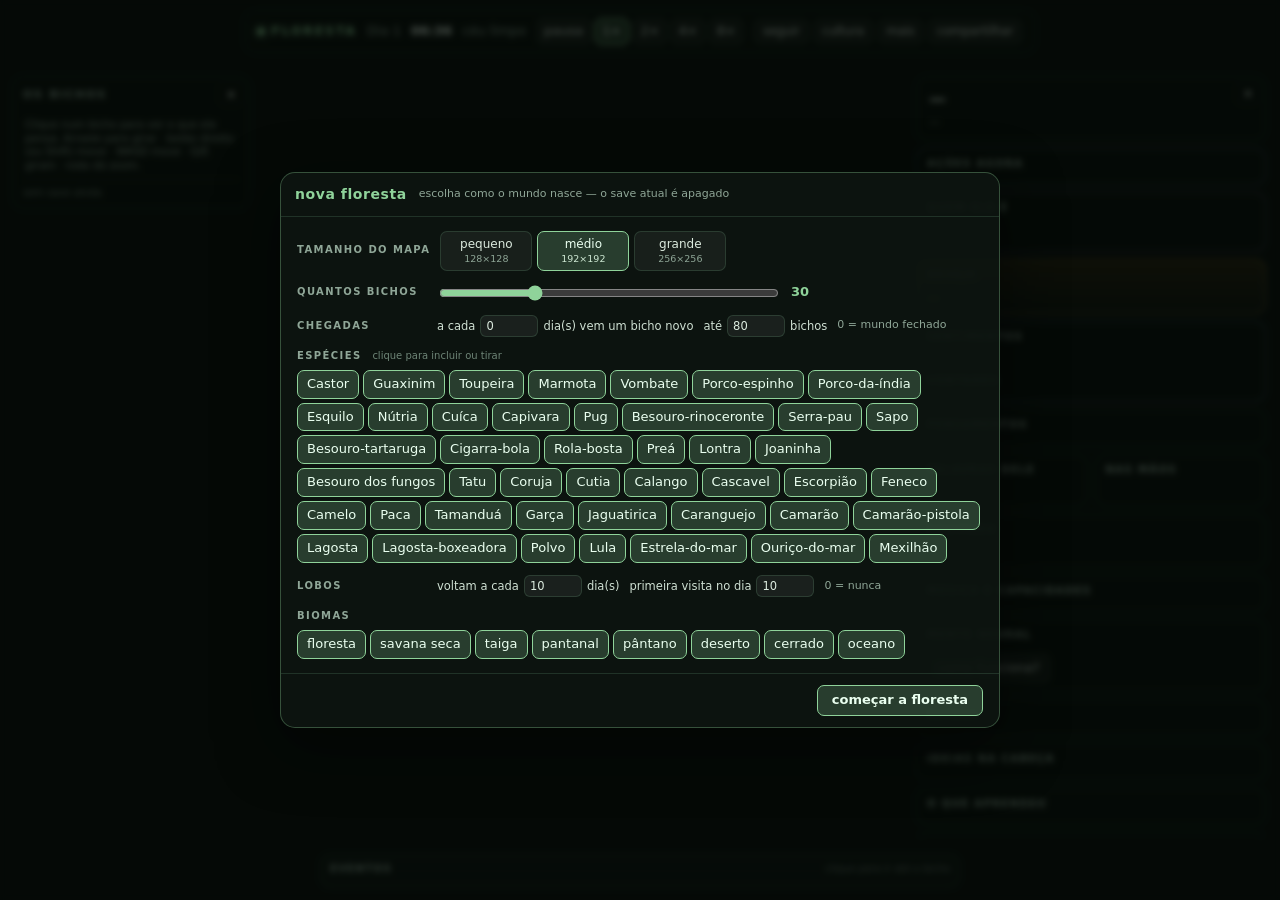
<file: f157372d/index.html>
<!DOCTYPE html>
<html lang="pt-BR">
<head>
<meta charset="utf-8">
<title>Floresta — bichos que aprendem</title>
<meta name="viewport" content="width=device-width,initial-scale=1">
<link rel="stylesheet" href="css/style.css?v=20261125f">
</head>
<body>
<canvas id="world"></canvas>

<div id="app">
  <header id="topbar">
    <div class="brand"><span class="dot"></span>FLORESTA</div>
    <div class="clocks">
      <span id="dayLabel">Dia 1</span>
      <span id="clockLabel">06:36</span>
      <span id="weatherLabel">céu limpo</span>
      <span id="crisisLabel"></span>
    </div>
    <div class="speed" id="speedBtns">
      <button data-sp="0" title="Pausa (espaço)">pausa</button>
      <button data-sp="1" class="on">1×</button>
      <button data-sp="2">2×</button>
      <button data-sp="4">4×</button>
      <button data-sp="8">8×</button>
    </div>
    <div class="filebtns">
      <button id="btnFollow" title="Câmera segue o bicho selecionado (F)">seguir</button>
      <button id="btnCodex" title="Cultura, objetivos, eras e histórias">cultura</button>
      <button id="btnHud" title="Abrir painel rápido">mais</button>
      <button id="btnShare" title="Compartilhar o jogo com amigos">compartilhar</button>
    </div>
  </header>

  <div id="hudMenu" class="hide">
    <b>Painéis</b>
    <label><input type="checkbox" data-panel="roster" checked> lista de bichos</label>
    <label><input type="checkbox" data-panel="detail" checked> detalhe do bicho</label>
    <label><input type="checkbox" data-panel="ticker" checked> eventos</label>
    <div class="hsep"></div>
    <button data-tab="boards">cultura</button>
    <button data-tab="tribes">tribos e fé</button>
    <button data-tab="studies">pesquisas e ferramentas</button>
    <button data-tab="minds">mentes e capacidades</button>
    <button data-tab="music">músicas</button>
    <button data-tab="wolves">lobos e batalhas</button>
    <button data-tab="critters">bichos e equipamentos</button>
    <button data-tab="journey">jornada e objetivos</button>
    <div class="hsep"></div>
    <button id="btnExport">salvar .json</button>
    <button id="btnImport">importar</button>
    <button id="btnNew">novo mundo</button>
  </div>

  <aside id="roster">
    <button class="panelClose" data-panel="roster" title="Fechar lista">×</button>
    <h2>Os bichos</h2>
    <div id="rosterList"></div>
    <p class="tip"><span class="desktopControls">Clique num bicho para ver o que ele pensa. Arraste para girar · botão direito (ou Shift) move · WASD move · Q/E giram · roda dá zoom.</span><span class="touchControls">Toque num bicho para conhecer seus pensamentos. Arraste para girar · use dois dedos para mover e apertar para dar zoom.</span></p>
    <div id="saveInfo">sem save ainda</div>
  </aside>

  <section id="detail">
    <button class="panelClose" data-panel="detail" title="Fechar detalhe">×</button>
    <div id="dHead">
      <div id="dName">—</div>
      <div id="dSub">—</div>
    </div>
    <div class="box actbox">
      <h3>Ações agora</h3>
      <div id="actions"></div>
    </div>
    <div class="box selfbox">
      <h3>Quem ele é</h3>
      <div id="pers" class="moods"></div>
      <div id="persDream" class="persdream"></div>
    </div>
    <div class="box wishbox">
      <h3>Desejo</h3>
      <div id="wish">…</div>
    </div>
    <div class="box moodbox">
      <h3>Sentimentos</h3>
      <div id="feel" class="moods"></div>
      <h3 class="subh">Vontades</h3>
      <div id="wants"></div>
    </div>
    <div class="box grow">
      <h3>Pensamentos</h3>
      <div id="thoughts" class="scroll"></div>
    </div>
    <div class="row2">
      <div class="box">
        <h3>Palavras dele</h3>
        <div id="lex" class="scroll small"></div>
      </div>
      <div class="box">
        <h3>Nas mãos</h3>
        <div id="hands"></div>
      </div>
    </div>
    <div class="box">
      <h3>Equipado</h3>
      <div id="gearBox"></div>
    </div>
    <div class="box">
      <h3>Música e capacidades</h3>
      <div id="musicBox" class="scroll small"></div>
    </div>
    <div class="box">
      <h3>Mente neural</h3>
      <div id="mindBox" class="scroll small"></div>
      <button id="mindHelp" class="ghostbtn">como funciona?</button>
    </div>
    <div class="box">
      <h3>Ruínas</h3>
      <div id="ruinsBox" class="scroll small"></div>
    </div>
    <div class="box">
      <h3>Ideias na cabeça</h3>
      <div id="ideas"></div>
    </div>
    <div class="box">
      <h3>O que aprendeu</h3>
      <div id="mem" class="scroll small"></div>
    </div>
    <div class="box">
      <h3>Invenções</h3>
      <div id="invent" class="scroll small"></div>
    </div>
    <div class="box">
      <h3>Na internet</h3>
      <div id="web" class="scroll small"></div>
      <div id="webInfo" class="webinfo"></div>
    </div>
    <div class="box">
      <h3>Ferramentas e descobertas</h3>
      <div id="tools" class="scroll small"></div>
    </div>
    <div class="box">
      <h3>Tribo e fé</h3>
      <div id="tribeBox"></div>
    </div>
    <div class="box">
      <h3>Amizades e inimizades</h3>
      <div id="relationships"></div>
    </div>
    <div class="box">
      <h3>Idiomas da floresta</h3>
      <div id="langs"></div>
    </div>
  </section>

  <div id="ticker">
    <div class="evHead"><b>eventos</b><span id="evHint">clique para ir até o bicho</span></div>
    <div id="evList"></div>
  </div>
  <div id="toast"></div>
  <div id="tutorialPrompt" class="hide">
    <b>Quer um tutorial rápido?</b>
    <span>3 dicas para conhecer a floresta.</span>
    <div class="tutorialActions">
      <button id="tutorialYes" class="primarybtn">ver tutorial</button>
      <button id="tutorialNo" class="ghostbtn">agora não</button>
    </div>
  </div>
  <div id="tutorialSteps" class="hide">
    <div class="tutorialHead"><b id="tutorialTitle">1 · escolha um bicho</b><button id="tutorialClose" title="Fechar tutorial">×</button></div>
    <p id="tutorialText">Toque ou clique em um bicho para ver seus desejos e pensamentos.</p>
    <div class="tutorialDots"><span class="on"></span><span></span><span></span></div>
    <div class="tutorialActions">
      <button id="tutorialPrev" class="ghostbtn">voltar</button>
      <button id="tutorialNext" class="primarybtn">próximo</button>
    </div>
  </div>
</div>

<div id="computerWindow" class="modal pcModal hide" role="dialog" aria-modal="true" aria-labelledby="computerTitle">
  <section class="pcCard">
    <header class="pcHead">
      <div class="pcBrand"><span>FLORESTA OS</span><strong id="computerTitle">Computador dos bichos</strong></div>
      <button id="computerClose" title="Fechar computador" aria-label="Fechar computador">×</button>
    </header>
    <div class="pcDesktop">
      <nav id="computerApps" class="pcApps" aria-label="Aplicativos">
        <button data-computer-app="search" class="on"><span>G</span>Google</button>
        <button data-computer-app="audio"><span>♫</span>Áudios</button>
        <button data-computer-app="gallery"><span>▧</span>Galeria</button>
      </nav>
      <main class="pcScreen">
        <section class="pcPage" data-computer-page="search">
          <div class="pcSearchHero"><b>Google Imagens</b><span>pesquisas dos bichos · resultados da Wikimedia Commons</span></div>
          <div class="pcSearchBar"><span class="pcSearchIcon">⌕</span><span>imagens pesquisadas na floresta</span><button id="computerPasteImage" type="button" disabled>Colar na galeria</button></div>
          <div id="computerSearches" class="pcResults"></div>
        </section>
        <section class="pcPage hide" data-computer-page="audio">
          <div class="pcPageHead"><div><b>Áudios baixados</b><span>composições geradas pelos bichos</span></div><span id="computerAudioCount" class="pcCount">0</span></div>
          <div id="computerAudios" class="pcAudioList"></div>
        </section>
        <section class="pcPage hide" data-computer-page="gallery">
          <div class="pcPageHead"><div><b>Galeria</b><span>links das imagens copiadas, sem baixar arquivos</span></div><span id="computerImageCount" class="pcCount">0</span></div>
          <div id="computerGallery" class="pcGallery"></div>
        </section>
      </main>
    </div>
    <footer class="pcFoot">Pesquisas pertencem ao mundo simulado; imagens da Commons exibem origem, autor e licença.</footer>
  </section>
</div>

<div id="codex" class="modal hide">
  <div class="modalCard">
    <div class="modalHead">
      <b>Cultura da floresta</b>
      <nav id="codexTabs">
        <button data-tab="boards" class="on">quadros</button>
        <button data-tab="writings">escritas</button>
        <button data-tab="tribes">tribos</button>
        <button data-tab="faith">religião</button>
        <button data-tab="studies">estudos</button>
        <details class="codexMore">
          <summary>mais</summary>
          <div class="codexMoreMenu">
            <button data-tab="langs">línguas</button>
            <button data-tab="ruins">ruínas</button>
            <button data-tab="minds">mentes</button>
            <button data-tab="music">músicas</button>
            <button data-tab="wolves">lobos</button>
            <button data-tab="critters">bichos</button>
            <button data-tab="journey">jornada</button>
            <button data-tab="suggestions">sugestões</button>
          </div>
        </details>
      </nav>
      <button id="codexClose" title="Fechar">×</button>
    </div>
    <div class="modalBody">
      <div class="tabPane" data-pane="boards">
        <div class="boardPick">
          <button data-board="mural" class="on">mural</button>
          <button data-board="quadro">quadro</button>
          <span id="boardMeta" class="dimtxt"></span>
        </div>
        <canvas id="galleryCanvas" width="768" height="432"></canvas>
        <div class="dimtxt">Clique num quadro do mundo para ver os riscos por perto. Esta aba mostra tudo o que já foi desenhado e escrito.</div>
      </div>
      <div class="tabPane hide" data-pane="writings"><div id="writingsList"></div></div>
      <div class="tabPane hide" data-pane="tribes"><div id="tribesList"></div></div>
      <div class="tabPane hide" data-pane="faith"><div id="faithList"></div></div>
      <div class="tabPane hide" data-pane="studies"><div id="studiesList"></div></div>
      <div class="tabPane hide" data-pane="langs"><div id="langsList"></div></div>
      <div class="tabPane hide" data-pane="ruins"><div id="ruinsList"></div></div>
      <div class="tabPane hide" data-pane="minds"><div id="mindsList"></div></div>
      <div class="tabPane hide" data-pane="music"><div id="musicList"></div></div>
      <div class="tabPane hide" data-pane="wolves"><div id="wolvesList"></div></div>
      <div class="tabPane hide" data-pane="critters"><div id="crittersList"></div></div>
      <div class="tabPane hide" data-pane="journey"><div id="journeyList"></div></div>
      <div class="tabPane hide" data-pane="suggestions">
        <section class="suggestionIntro">
          <h2>Uma ideia para a floresta?</h2>
          <p>Envie uma sugestão para ajudar o jogo a crescer. O FormSubmit encaminha a mensagem ao criador; evite incluir dados pessoais ou informações sensíveis.</p>
        </section>
        <form id="suggestionForm" action="https://formsubmit.co/ajax/floresta.dos.bichos.ia@gmail.com" method="POST">
          <input type="hidden" name="_subject" value="Sugestão para Floresta dos Bichos IA">
          <input class="suggestionHoneypot" type="text" name="_honey" tabindex="-1" autocomplete="off" aria-hidden="true">
          <label for="suggestionName">Seu nome <span>(opcional)</span></label>
          <input id="suggestionName" type="text" name="name" maxlength="80" autocomplete="name" placeholder="Como podemos chamar você?">
          <label for="suggestionEmail">Email para resposta <span>(opcional)</span></label>
          <input id="suggestionEmail" type="email" name="email" maxlength="254" autocomplete="email" placeholder="voce@exemplo.com">
          <label for="suggestionMessage">Sua sugestão</label>
          <textarea id="suggestionMessage" name="message" rows="5" minlength="10" maxlength="1500" required placeholder="Conte sua ideia (10 a 1500 caracteres)."></textarea>
          <div class="suggestionActions">
            <button class="primarybtn" type="submit">enviar sugestão</button>
            <span id="suggestionStatus" role="status" aria-live="polite"></span>
          </div>
          <p class="suggestionPrivacy">O envio usa o serviço externo FormSubmit. O endereço de destino fica visível no código público do jogo.</p>
        </form>
      </div>
    </div>
  </div>
</div>

<div id="shareModal" class="modal hide">
  <div class="modalCard" style="max-width:640px">
    <div class="modalHead"><b>jogar com os amigos</b><button id="shareClose" style="margin-left:auto;padding:0 8px!important;font-size:18px!important">×</button></div>
    <div class="modalBody" style="font-size:13px;line-height:1.55">
      <p><b>Compartilhe este link com seu amigo:</b></p>
      <p><code id="shareUrl">https://florestadosbichosia.vercel.app</code> <button id="shareCopy" class="primarybtn">copiar link</button> <span id="shareCopied" class="dimtxt"></span></p>
      <p id="shareOnlineTip">O jogo está <b>publicado online</b> e funciona em qualquer navegador. O save fica guardado no navegador de cada pessoa.</p>
      <p class="dimtxt">Para levar o seu mundo junto: use “salvar .json” e mande o arquivo para o amigo usar em “importar”.</p>
    </div>
  </div>
</div>

<div id="neuralModal" class="modal hide">
  <div class="modalCard" style="max-width:620px">
    <div class="modalHead"><b>como a mente deles decide</b><button id="neuralClose" style="margin-left:auto;padding:0 8px!important;font-size:18px!important">×</button></div>
    <div class="modalBody" style="font-size:13px;line-height:1.6">
      <p>Cada bicho é uma <b>rede de votos</b>: compara até doze ideias possíveis. A nota combina necessidades, memória, curiosidade, personalidade e valores próprios — sociabilidade, invenção, risco, comércio e vontade de novidade. Cada um também tem sonhos, manias e opiniões diferentes.</p>
      <p>A memória recente reduz a chance de repetir a mesma escolha sem necessidade. Ainda assim, as necessidades urgentes (como fome e sede) continuam tendo prioridade; experimentar não deve impedir a sobrevivência.</p>
      <p>As notas viram <b>pesos</b> e ele sorteia uma ideia (não é sempre a maior: por isso às vezes erra e aprende). Depois ele cumpre passos: ir até o lugar, ficar, usar as mãos. Ao terminar, o resultado volta para a memória — se a necessidade melhorou, aquilo fica mais forte da próxima vez.</p>
      <p>A memória também forma um <b>grafo próprio</b>: liga a coisa encontrada à ação e ao resultado nas necessidades — por exemplo, “erva-marinha → provar → fome melhorou”. Quando dorme, o bicho reforça algumas dessas ligações recentes; não é uma troca de lembranças entre membros da tribo.</p>
      <p>No painel “Mente neural”, o grafo mostra coisas, ações e resultados; ligações mais fortes ficam mais visíveis. As ilhas de coral variam de recifes pequenos a mega-ilhas, com árvores de coral, plantas e computadores. Os bichos marinhos podem pesquisar neles; o histórico individual aparece na aba “estudos”.</p>
      <p class="dimtxt">Nada disso é aleatório de verdade: é o mesmo laço necessidade → memória → escolha → consequência girando o tempo todo. Lobos, tribos e músicas usam o mesmo tipo de conta.</p>
    </div>
  </div>
</div>

<div id="musicBar" class="hide">
  <span id="musicNow">—</span>
  <button id="musicPrev" title="música anterior">‹</button>
  <button id="musicNext" title="próxima música">›</button>
  <button id="musicStop" title="parar a música">parar</button>
</div>

<input type="file" id="fileIn" accept="application/json,.json" hidden>

<div id="lobby" class="modal hide">
  <div class="modalCard" id="lobbyCard">
    <div class="modalHead"><b>nova floresta</b><span class="dimtxt">escolha como o mundo nasce — o save atual é apagado</span></div>
    <div class="modalBody" id="lobbyBody">
      <div class="lobbyRow">
        <span class="lobbyLabel">tamanho do mapa</span>
        <div class="seg" id="lobbySize"></div>
      </div>
      <div class="lobbyRow">
        <span class="lobbyLabel">quantos bichos</span>
        <input type="range" id="lobbyAnimals" min="4" max="100" step="1" value="30">
        <output id="lobbyAnimalsOut">30</output>
      </div>
      <div class="lobbyRow">
        <span class="lobbyLabel">chegadas</span>
        <label class="lobbyInline">a cada <input type="number" id="lobbyArrive" min="0" max="60" value="0"> dia(s) vem um bicho novo</label>
        <label class="lobbyInline">até <input type="number" id="lobbyCap" min="4" max="200" value="80"> bichos</label>
        <span class="dimtxt">0 = mundo fechado</span>
      </div>
      <div class="lobbyRow col">
        <span class="lobbyLabel">espécies <small>clique para incluir ou tirar</small></span>
        <div id="lobbySpecies" class="chips"></div>
      </div>
      <div class="lobbyRow">
        <span class="lobbyLabel">lobos</span>
        <label class="lobbyInline">voltam a cada <input type="number" id="lobbyWolfDays" min="0" max="90" value="10"> dia(s)</label>
        <label class="lobbyInline">primeira visita no dia <input type="number" id="lobbyWolfFirst" min="0" max="90" value="10"></label>
        <span class="dimtxt">0 = nunca</span>
      </div>
      <div class="lobbyRow col">
        <span class="lobbyLabel">biomas</span>
        <div id="lobbyBiomes" class="chips"></div>
      </div>
    </div>
    <div class="lobbyFoot">
      <button id="lobbyCancel" class="ghostbtn">voltar</button>
      <button id="lobbyStart" class="primarybtn">começar a floresta</button>
    </div>
  </div>
</div>

<script src="js/three.min.js?v=20261123b"></script>
<script src="js/sim.js?v=20261125g"></script>
<script src="js/view.js?v=20261125g"></script>
<script src="js/ui.js?v=20261125g"></script>
<script src="js/game.js?v=20261125g"></script>
</body>
</html>
</file>
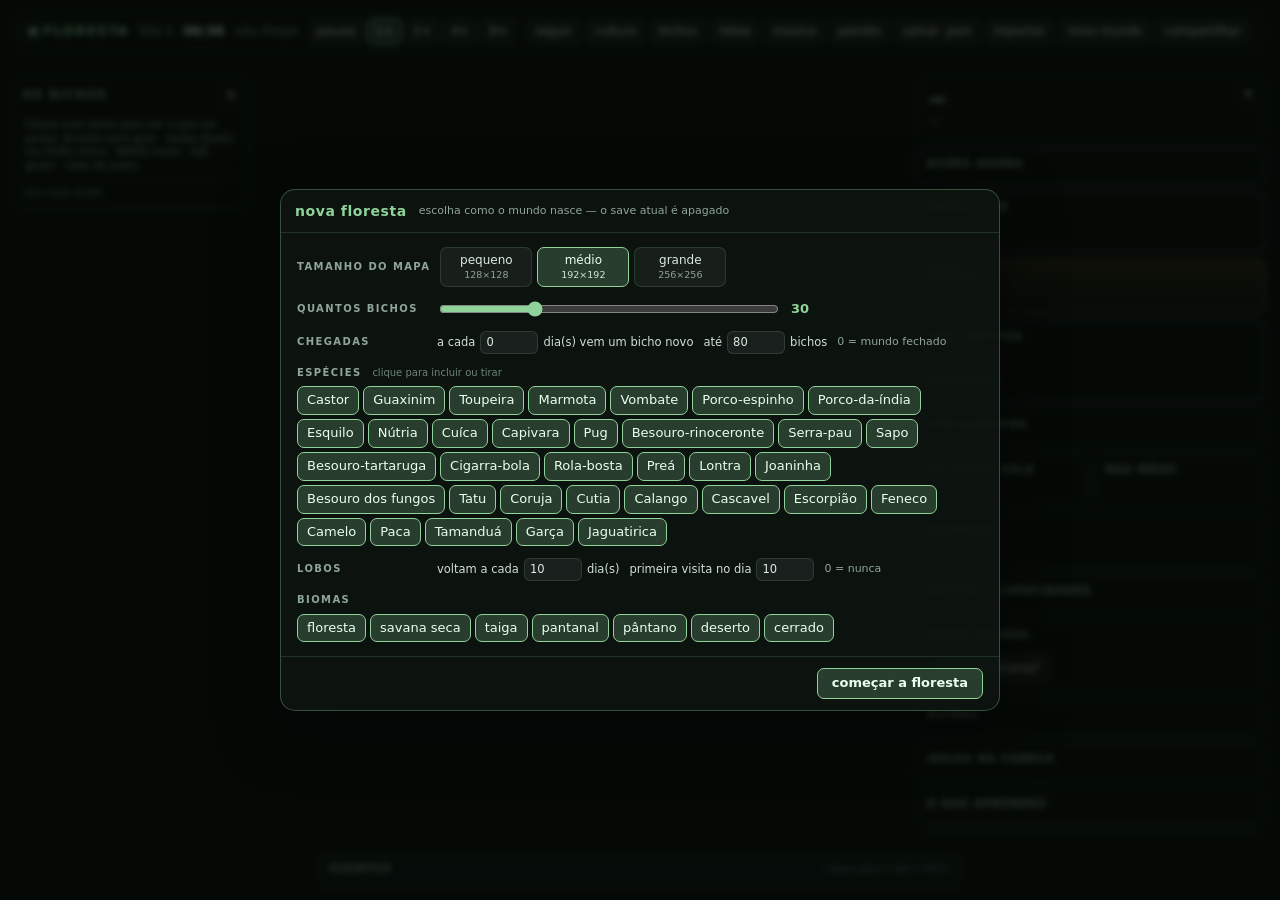
<file: f157372d/f157372d/index.html>
<!DOCTYPE html>
<html lang="pt-BR">
<head>
<meta charset="utf-8">
<title>Floresta — bichos que aprendem</title>
<meta name="viewport" content="width=device-width,initial-scale=1">
<link rel="stylesheet" href="css/style.css">
</head>
<body>
<canvas id="world"></canvas>

<div id="app">
  <header id="topbar">
    <div class="brand"><span class="dot"></span>FLORESTA</div>
    <div class="clocks">
      <span id="dayLabel">Dia 1</span>
      <span id="clockLabel">06:36</span>
      <span id="weatherLabel">céu limpo</span>
      <span id="crisisLabel"></span>
    </div>
    <div class="speed" id="speedBtns">
      <button data-sp="0" title="Pausa (espaço)">pausa</button>
      <button data-sp="1" class="on">1×</button>
      <button data-sp="2">2×</button>
      <button data-sp="4">4×</button>
      <button data-sp="8">8×</button>
    </div>
    <div class="filebtns">
      <button id="btnFollow" title="Câmera segue o bicho selecionado (F)">seguir</button>
      <button id="btnCodex" title="Quadros, escritas, tribos, fé e estudos">cultura</button>
      <button id="btnCritters" title="Quem está com o quê, relações e chegadas de bichos">bichos</button>
      <button id="btnWolves" title="Lobos, ataques e defesas">lobos</button>
      <button id="btnMusic" title="Tocar as músicas compostas pelas tribos">música</button>
      <button id="btnHud" title="Fechar e abrir os painéis">painéis</button>
      <button id="btnExport" title="Baixar o save como arquivo">salvar .json</button>
      <button id="btnImport" title="Carregar um save exportado">importar</button>
      <button id="btnNew" title="Começar uma floresta nova (apaga o save)">novo mundo</button>
      <button id="btnShare" title="Como abrir o jogo para os amigos na mesma rede">compartilhar</button>
    </div>
  </header>

  <div id="hudMenu" class="hide">
    <b>Painéis</b>
    <label><input type="checkbox" data-panel="roster" checked> lista de bichos</label>
    <label><input type="checkbox" data-panel="detail" checked> detalhe do bicho</label>
    <label><input type="checkbox" data-panel="ticker" checked> eventos</label>
    <div class="hsep"></div>
    <button data-tab="boards">quadros e escritas</button>
    <button data-tab="tribes">tribos</button>
    <button data-tab="faith">religião</button>
    <button data-tab="studies">pesquisas e ferramentas</button>
    <div class="hsep"></div>
    <button data-tab="langs">línguas</button>
    <button data-tab="ruins">ruínas</button>
    <button data-tab="minds">mentes e capacidades</button>
    <button data-tab="music">músicas</button>
    <button data-tab="wolves">lobos e batalhas</button>
    <button data-tab="critters">bichos e equipamentos</button>
  </div>

  <aside id="roster">
    <button class="panelClose" data-panel="roster" title="Fechar lista">×</button>
    <h2>Os bichos</h2>
    <div id="rosterList"></div>
    <p class="tip"><span class="desktopControls">Clique num bicho para ver o que ele pensa. Arraste para girar · botão direito (ou Shift) move · WASD move · Q/E giram · roda dá zoom.</span><span class="touchControls">Toque num bicho para conhecer seus pensamentos. Arraste para girar · use dois dedos para mover e apertar para dar zoom.</span></p>
    <div id="saveInfo">sem save ainda</div>
  </aside>

  <section id="detail">
    <button class="panelClose" data-panel="detail" title="Fechar detalhe">×</button>
    <div id="dHead">
      <div id="dName">—</div>
      <div id="dSub">—</div>
    </div>
    <div class="box actbox">
      <h3>Ações agora</h3>
      <div id="actions"></div>
    </div>
    <div class="box selfbox">
      <h3>Quem ele é</h3>
      <div id="pers" class="moods"></div>
      <div id="persDream" class="persdream"></div>
    </div>
    <div class="box wishbox">
      <h3>Desejo</h3>
      <div id="wish">…</div>
    </div>
    <div class="box moodbox">
      <h3>Sentimentos</h3>
      <div id="feel" class="moods"></div>
      <h3 class="subh">Vontades</h3>
      <div id="wants"></div>
    </div>
    <div class="box grow">
      <h3>Pensamentos</h3>
      <div id="thoughts" class="scroll"></div>
    </div>
    <div class="row2">
      <div class="box">
        <h3>Palavras dele</h3>
        <div id="lex" class="scroll small"></div>
      </div>
      <div class="box">
        <h3>Nas mãos</h3>
        <div id="hands"></div>
      </div>
    </div>
    <div class="box">
      <h3>Equipado</h3>
      <div id="gearBox"></div>
    </div>
    <div class="box">
      <h3>Música e capacidades</h3>
      <div id="musicBox" class="scroll small"></div>
    </div>
    <div class="box">
      <h3>Mente neural</h3>
      <div id="mindBox" class="scroll small"></div>
      <button id="mindHelp" class="ghostbtn">como funciona?</button>
    </div>
    <div class="box">
      <h3>Ruínas</h3>
      <div id="ruinsBox" class="scroll small"></div>
    </div>
    <div class="box">
      <h3>Ideias na cabeça</h3>
      <div id="ideas"></div>
    </div>
    <div class="box">
      <h3>O que aprendeu</h3>
      <div id="mem" class="scroll small"></div>
    </div>
    <div class="box">
      <h3>Invenções</h3>
      <div id="invent" class="scroll small"></div>
    </div>
    <div class="box">
      <h3>Na internet</h3>
      <div id="web" class="scroll small"></div>
      <div id="webInfo" class="webinfo"></div>
    </div>
    <div class="box">
      <h3>Ferramentas e descobertas</h3>
      <div id="tools" class="scroll small"></div>
    </div>
    <div class="box">
      <h3>Tribo e fé</h3>
      <div id="tribeBox"></div>
    </div>
    <div class="box">
      <h3>Idiomas da floresta</h3>
      <div id="langs"></div>
    </div>
  </section>

  <div id="ticker">
    <div class="evHead"><b>eventos</b><span id="evHint">clique para ir até o bicho</span></div>
    <div id="evList"></div>
  </div>
  <div id="toast"></div>
</div>

<div id="codex" class="modal hide">
  <div class="modalCard">
    <div class="modalHead">
      <b>Cultura da floresta</b>
      <nav id="codexTabs">
        <button data-tab="boards" class="on">quadros</button>
        <button data-tab="writings">escritas</button>
        <button data-tab="tribes">tribos</button>
        <button data-tab="faith">religião</button>
        <button data-tab="studies">estudos</button>
        <button data-tab="langs">línguas</button>
        <button data-tab="ruins">ruínas</button>
        <button data-tab="minds">mentes</button>
        <button data-tab="music">músicas</button>
        <button data-tab="wolves">lobos</button>
        <button data-tab="critters">bichos</button>
      </nav>
      <button id="codexClose" title="Fechar">×</button>
    </div>
    <div class="modalBody">
      <div class="tabPane" data-pane="boards">
        <div class="boardPick">
          <button data-board="mural" class="on">mural</button>
          <button data-board="quadro">quadro</button>
          <span id="boardMeta" class="dimtxt"></span>
        </div>
        <canvas id="galleryCanvas" width="768" height="432"></canvas>
        <div class="dimtxt">Clique num quadro do mundo para ver os riscos por perto. Esta aba mostra tudo o que já foi desenhado e escrito.</div>
      </div>
      <div class="tabPane hide" data-pane="writings"><div id="writingsList"></div></div>
      <div class="tabPane hide" data-pane="tribes"><div id="tribesList"></div></div>
      <div class="tabPane hide" data-pane="faith"><div id="faithList"></div></div>
      <div class="tabPane hide" data-pane="studies"><div id="studiesList"></div></div>
      <div class="tabPane hide" data-pane="langs"><div id="langsList"></div></div>
      <div class="tabPane hide" data-pane="ruins"><div id="ruinsList"></div></div>
      <div class="tabPane hide" data-pane="minds"><div id="mindsList"></div></div>
      <div class="tabPane hide" data-pane="music"><div id="musicList"></div></div>
      <div class="tabPane hide" data-pane="wolves"><div id="wolvesList"></div></div>
      <div class="tabPane hide" data-pane="critters"><div id="crittersList"></div></div>
    </div>
  </div>
</div>

<div id="shareModal" class="modal hide">
  <div class="modalCard" style="max-width:640px">
    <div class="modalHead"><b>jogar com os amigos</b><button id="shareClose" style="margin-left:auto;padding:0 8px!important;font-size:18px!important">×</button></div>
    <div class="modalBody" style="font-size:13px;line-height:1.55">
      <p><b>Compartilhe este link com seu amigo:</b></p>
      <p><code id="shareUrl">https://florestadosbichosia.vercel.app</code> <button id="shareCopy" class="primarybtn">copiar link</button> <span id="shareCopied" class="dimtxt"></span></p>
      <p id="shareOnlineTip">O jogo está <b>publicado online</b> e funciona em qualquer navegador. O save fica guardado no navegador de cada pessoa.</p>
      <p class="dimtxt">Para levar o seu mundo junto: use “salvar .json” e mande o arquivo para o amigo usar em “importar”.</p>
    </div>
  </div>
</div>

<div id="neuralModal" class="modal hide">
  <div class="modalCard" style="max-width:620px">
    <div class="modalHead"><b>como a mente deles decide</b><button id="neuralClose" style="margin-left:auto;padding:0 8px!important;font-size:18px!important">×</button></div>
    <div class="modalBody" style="font-size:13px;line-height:1.6">
      <p>Cada bicho é uma <b>rede pequena de votos</b>: ele lista o que poderia fazer agora (beber, comer, dormir, conversar, mexer em algo, construir…) e dá uma nota para cada ideia. A nota soma quatro coisas:</p>
      <p><b>1. necessidade</b> — fome, sede, sono, frio, saúde e companhia pesam cada uma de um jeito;<br>
      <b>2. memória</b> — o que já deu certo ou errado no passado (o “o que aprendeu”);<br>
      <b>3. curiosidade e personalidade</b> — o traço dele (corajoso, medroso, curioso…) e a vontade de experimentar;<br>
      <b>4. novidade</b> — coisas nunca tentadas ganham um empurrãozinho.</p>
      <p>As notas viram <b>pesos</b> e ele sorteia uma ideia (não é sempre a maior: por isso às vezes erra e aprende). Depois ele cumpre passos: ir até o lugar, ficar, usar as mãos. Ao terminar, o resultado volta para a memória — se a necessidade melhorou, aquilo fica mais forte da próxima vez.</p>
      <p>Ao lado dos pensamentos aparece o desenho dessa rede: as <b>bolinhas</b> são as ideias e o brilho é o peso. Clique num bicho e abra “Mente neural” para ver os votos, as capacidades e o que ele já sabe fazer.</p>
      <p class="dimtxt">Nada disso é aleatório de verdade: é o mesmo laço necessidade → memória → escolha → consequência girando o tempo todo. Lobos, tribos e músicas usam o mesmo tipo de conta.</p>
    </div>
  </div>
</div>

<div id="musicBar" class="hide">
  <span id="musicNow">—</span>
  <button id="musicPrev" title="música anterior">‹</button>
  <button id="musicNext" title="próxima música">›</button>
  <button id="musicStop" title="parar a música">parar</button>
</div>

<input type="file" id="fileIn" accept="application/json,.json" hidden>

<div id="lobby" class="modal hide">
  <div class="modalCard" id="lobbyCard">
    <div class="modalHead"><b>nova floresta</b><span class="dimtxt">escolha como o mundo nasce — o save atual é apagado</span></div>
    <div class="modalBody" id="lobbyBody">
      <div class="lobbyRow">
        <span class="lobbyLabel">tamanho do mapa</span>
        <div class="seg" id="lobbySize"></div>
      </div>
      <div class="lobbyRow">
        <span class="lobbyLabel">quantos bichos</span>
        <input type="range" id="lobbyAnimals" min="4" max="100" step="1" value="30">
        <output id="lobbyAnimalsOut">30</output>
      </div>
      <div class="lobbyRow">
        <span class="lobbyLabel">chegadas</span>
        <label class="lobbyInline">a cada <input type="number" id="lobbyArrive" min="0" max="60" value="0"> dia(s) vem um bicho novo</label>
        <label class="lobbyInline">até <input type="number" id="lobbyCap" min="4" max="200" value="80"> bichos</label>
        <span class="dimtxt">0 = mundo fechado</span>
      </div>
      <div class="lobbyRow col">
        <span class="lobbyLabel">espécies <small>clique para incluir ou tirar</small></span>
        <div id="lobbySpecies" class="chips"></div>
      </div>
      <div class="lobbyRow">
        <span class="lobbyLabel">lobos</span>
        <label class="lobbyInline">voltam a cada <input type="number" id="lobbyWolfDays" min="0" max="90" value="10"> dia(s)</label>
        <label class="lobbyInline">primeira visita no dia <input type="number" id="lobbyWolfFirst" min="0" max="90" value="10"></label>
        <span class="dimtxt">0 = nunca</span>
      </div>
      <div class="lobbyRow col">
        <span class="lobbyLabel">biomas</span>
        <div id="lobbyBiomes" class="chips"></div>
      </div>
    </div>
    <div class="lobbyFoot">
      <button id="lobbyCancel" class="ghostbtn">voltar</button>
      <button id="lobbyStart" class="primarybtn">começar a floresta</button>
    </div>
  </div>
</div>

<div id="intro" title="Clique ou toque para fechar">
  <div class="introCard">
    <div class="introTitle">FLORESTA</div>
    <div class="introSub">bichos acordam sem saber de nada.</div>
    <div id="introSteps"><span>1 · toque num bicho</span><span>2 · veja o que deseja</span><span>3 · descubra a floresta</span></div>
<script src="js/three.min.js?v=20261122a"></script>
<script src="js/sim.js?v=20261122a"></script>
<script src="js/view.js?v=20261122a"></script>
<script src="js/ui.js?v=20261122a"></script>
<script src="js/game.js?v=20261122a"></script>
</body>
</html>
</file>
<file: f157372d/css/style.css>
:root{
  --bg:rgba(10,16,12,.82);
  --bg2:rgba(14,22,17,.9);
  --line:rgba(140,210,160,.16);
  --txt:#dcebdf;
  --dim:#8fa697;
  --accent:#8fd39a;
  --gold:#e7c46a;
  --red:#e0715f;
  --blue:#7cb6e8;
  --violet:#b79bea;
  --warm:#f0a35e;
}
*{box-sizing:border-box}
html,body{height:100%;margin:0;background:#0a0f0c;color:var(--txt);font:13px/1.45 "Segoe UI",system-ui,-apple-system,sans-serif;overflow:hidden}
canvas#world{position:fixed;inset:0;width:100%;height:100%;display:block;cursor:grab;touch-action:none}
canvas#world.dragging{cursor:grabbing}

#app{position:fixed;inset:0;pointer-events:none;display:flex;flex-direction:column}
#app button{pointer-events:auto;font:inherit;color:var(--txt);background:rgba(255,255,255,.05);border:1px solid var(--line);border-radius:7px;padding:4px 9px;cursor:pointer;transition:background .15s,border-color .15s}
#app button:hover{background:rgba(150,220,170,.12);border-color:rgba(150,220,170,.35)}
#app button.on{background:rgba(143,211,154,.22);border-color:var(--accent);color:#eafff0}
.modal button{pointer-events:auto;font:inherit;color:var(--txt);background:rgba(255,255,255,.05);border:1px solid var(--line);border-radius:7px;padding:4px 9px;cursor:pointer;transition:background .15s,border-color .15s}
.modal button:hover{background:rgba(150,220,170,.12);border-color:rgba(150,220,170,.35)}
.modal button.on{background:rgba(143,211,154,.22);border-color:var(--accent);color:#eafff0}
.modal button:focus-visible,.codexMore summary:focus-visible{outline:2px solid var(--accent);outline-offset:2px}

/* ---------- topo ---------- */
#topbar{position:absolute;top:10px;left:50%;transform:translateX(-50%);display:flex;align-items:center;gap:10px;
  background:var(--bg);border:1px solid var(--line);border-radius:12px;padding:7px 12px;pointer-events:auto;
  backdrop-filter:blur(8px);max-width:calc(100vw - 20px);z-index:20;white-space:nowrap}
#topbar .brand{font-weight:700;letter-spacing:.18em;font-size:12px;color:var(--accent);display:flex;align-items:center;gap:7px;white-space:nowrap}
#topbar .dot{width:7px;height:7px;border-radius:50%;background:var(--accent);box-shadow:0 0 9px var(--accent)}
#topbar .clocks{display:flex;gap:10px;align-items:baseline;color:var(--dim);white-space:nowrap}
#topbar .clocks #clockLabel{color:var(--txt);font-variant-numeric:tabular-nums;font-weight:600}
#tutorialPrompt,#tutorialSteps{position:absolute;z-index:40;pointer-events:auto;background:var(--bg2);border:1px solid rgba(143,211,154,.38);border-radius:10px;box-shadow:0 12px 34px rgba(0,0,0,.38);backdrop-filter:blur(8px)}
#tutorialPrompt{left:50%;bottom:62px;transform:translateX(-50%);width:min(390px,calc(100vw - 16px));padding:10px 12px;display:flex;flex-direction:column;gap:4px}
#tutorialPrompt.hide,#tutorialSteps.hide{display:none}
#tutorialPrompt>span{color:var(--dim);font-size:11px}
#tutorialSteps{right:12px;bottom:64px;width:min(320px,calc(100vw - 24px));padding:10px 12px}
.tutorialHead{display:flex;align-items:center;justify-content:space-between;gap:8px}
.tutorialHead b{font-size:12px;color:var(--accent)}
.tutorialHead button{padding:0 7px!important;min-height:28px!important;font-size:16px!important}
#tutorialSteps p{margin:7px 0 8px;font-size:12px;line-height:1.45;color:#d6e5da}
.tutorialActions{display:flex;justify-content:flex-end;gap:6px;margin-top:8px}
.tutorialActions button{min-height:32px}
.tutorialDots{display:flex;gap:4px}
.tutorialDots span{width:18px;height:3px;border-radius:2px;background:rgba(143,211,154,.18)}
.tutorialDots span.on{background:var(--accent)}
@media (max-width:600px){#tutorialPrompt{bottom:148px}#tutorialSteps{right:8px;bottom:148px;width:calc(100vw - 16px)}}
#introSteps span{border:1px solid var(--line);border-radius:20px;padding:3px 8px;font-size:10.5px;color:#bcd0c1;background:rgba(255,255,255,.04)}
#topbar .speed{display:flex;gap:3px}
#topbar .speed button{padding:3px 7px;min-width:30px}
#topbar .filebtns{display:flex;gap:4px;flex-wrap:nowrap}
#topbar .filebtns button{padding:3px 8px;font-size:12px}
.codexMore{position:relative;display:flex;align-items:center;gap:4px;margin-left:auto}
.codexMore[open]{margin-left:0;flex-wrap:wrap}
.codexMore summary{list-style:none;cursor:pointer;border:1px solid var(--line);border-radius:7px;padding:3px 9px;font-size:11.5px;color:var(--txt);background:rgba(255,255,255,.05)}
.codexMore summary::-webkit-details-marker{display:none}
.codexMore[open] summary{border-color:rgba(143,211,154,.42);background:rgba(143,211,154,.12)}
.codexMoreMenu{position:static;display:flex;flex-wrap:wrap;align-items:center;gap:4px;padding:0;background:transparent;border:0;border-radius:0;box-shadow:none}
.codexMoreMenu button{flex:none;text-align:center}
#saveInfo{position:static;font-size:10px}

/* ---------- lista de bichos ---------- */
#roster{position:absolute;left:12px;top:76px;width:238px;max-height:calc(100vh - 200px);display:flex;flex-direction:column;
  background:var(--bg);border:1px solid var(--line);border-radius:12px;padding:10px 10px 8px;pointer-events:auto;backdrop-filter:blur(8px)}
#roster h2{margin:0 0 7px;font-size:11px;letter-spacing:.16em;text-transform:uppercase;color:var(--dim);font-weight:600}
#rosterList{display:flex;flex-direction:column;gap:4px;overflow-y:auto;min-height:0}
#roster .tip{font-size:10.5px;color:var(--dim);margin:8px 2px 0;line-height:1.3}
.touchControls{display:none}
#saveInfo{font-size:10px;color:#6e8577;margin-top:6px;padding-top:6px;border-top:1px solid rgba(140,210,160,.1);white-space:nowrap;overflow:hidden;text-overflow:ellipsis}
.card{display:grid;grid-template-columns:30px 1fr;gap:8px;padding:6px 7px;border:1px solid transparent;border-radius:9px;cursor:pointer;transition:background .15s,border-color .15s}
.card:hover{background:rgba(255,255,255,.045)}
.card.sel{background:rgba(143,211,154,.12);border-color:rgba(143,211,154,.45)}
.card .av{width:30px;height:30px;border-radius:50%;display:flex;align-items:center;justify-content:center;font-size:15px;overflow:hidden;
  background:radial-gradient(circle at 35% 30%,rgba(255,255,255,.28),rgba(0,0,0,.35));border:1px solid rgba(255,255,255,.14)}
.card .av img{width:27px;height:27px;object-fit:contain;display:block;transform:scale(1.22);image-rendering:auto}
.card .nm{font-weight:600;font-size:12.5px;display:flex;align-items:center;gap:5px;white-space:nowrap;overflow:hidden;text-overflow:ellipsis}
.card .nm .sp{font-weight:400;color:var(--dim);font-size:10.5px}
.card .st{font-size:10px;color:var(--dim);display:flex;gap:5px;align-items:center}
.card .bars{display:grid;grid-template-columns:repeat(6,1fr);gap:2px;margin-top:4px}
.card .bars.marine{grid-template-columns:repeat(7,1fr)}
.bar{height:4px;border-radius:2px;background:rgba(255,255,255,.1);overflow:hidden}
.bar i{display:block;height:100%;border-radius:2px;background:var(--accent);transition:width .4s}
.bar.b-fome i{background:var(--gold)}
.bar.b-sede i{background:var(--blue)}
.bar.b-energia i{background:#d8e46a}
.bar.b-calor i{background:var(--warm)}
.bar.b-saude i{background:var(--red)}
.bar.b-social i{background:var(--violet)}
.bar.b-oxygen i{background:#52d9e8}

/* ---------- painel detalhe ---------- */
#detail{position:absolute;right:12px;top:76px;bottom:64px;width:352px;display:flex;flex-direction:column;gap:7px;
  overflow-y:auto;pointer-events:auto;padding-right:2px;scrollbar-width:thin}
#detail::-webkit-scrollbar{width:6px}
#detail::-webkit-scrollbar-thumb{background:rgba(143,211,154,.25);border-radius:3px}
#dHead{background:var(--bg);border:1px solid var(--line);border-radius:12px;padding:10px 12px;backdrop-filter:blur(8px)}
#dName{font-size:17px;font-weight:700}
#dName small{font-size:11px;color:var(--dim);font-weight:400;margin-left:6px}
#dSub{font-size:11px;color:var(--dim);margin-top:2px;display:flex;gap:10px;flex-wrap:wrap}
.box{background:var(--bg);border:1px solid var(--line);border-radius:11px;padding:8px 10px;backdrop-filter:blur(8px);flex:none}
.box h3{margin:0 0 5px;font-size:10px;letter-spacing:.14em;text-transform:uppercase;color:var(--dim);font-weight:600}
#wish{font-size:13px;color:#eef7f0;min-height:18px;line-height:1.4}
.wishbox{border-color:rgba(231,196,106,.35);background:linear-gradient(180deg,rgba(60,48,20,.55),rgba(16,22,16,.86))}
.selfbox{border-color:rgba(183,155,234,.28)}
.selfbox #pers{display:flex;flex-wrap:wrap;gap:4px;min-height:16px}
.selfbox .mood{cursor:help}
.persdream{margin-top:6px;display:flex;flex-direction:column;gap:3px;font-size:11.5px}
.persdream .dreamq{color:#e7dcff}
.persdream .dreamq.done{color:#b9e9c3}
.persdream .dim{color:#8fa697;font-size:11px;line-height:1.35}
.moodbox{border-color:rgba(124,182,232,.3)}
.moodbox .subh{margin-top:8px!important}
#feel{display:flex;flex-wrap:wrap;gap:4px;min-height:16px}
.mood{font-size:11px;padding:1px 7px;border-radius:20px;border:1px solid rgba(255,255,255,.14);background:rgba(255,255,255,.04);color:#dfeade}
.mood.bad{border-color:rgba(224,113,95,.4);background:rgba(224,113,95,.1);color:#ffd9d2}
.mood.cold{border-color:rgba(124,182,232,.4);background:rgba(124,182,232,.1);color:#d6e9fb}
.mood.good{border-color:rgba(143,211,154,.4);background:rgba(143,211,154,.1);color:#dfffe6}
.mood.odd{border-color:rgba(183,155,234,.4);background:rgba(183,155,234,.1);color:#e7dcff}
.mood.gold{border-color:rgba(231,196,106,.4);background:rgba(231,196,106,.1);color:#ffeec2}
#wants{display:flex;flex-direction:column;gap:4px}
.want{display:flex;align-items:center;gap:6px;font-size:11.5px}
.want .wl{flex:1;color:#d6e5da;overflow:hidden;text-overflow:ellipsis;white-space:nowrap}
.want .wb{width:46px;height:4px;border-radius:2px;background:rgba(255,255,255,.1);overflow:hidden;flex:none}
.want .wb i{display:block;height:100%;background:var(--gold);border-radius:2px}
#thoughts{max-height:190px;overflow-y:auto;display:flex;flex-direction:column;gap:3px;font-size:12.2px}
.th{padding:3px 6px;border-radius:6px;border-left:2px solid transparent;color:#d6e5da}
.th .tm{color:#6e8577;font-size:10px;margin-right:6px;font-variant-numeric:tabular-nums}
.th.t-think{border-left-color:#7d8f84;background:rgba(255,255,255,.03)}
.th.t-learn{border-left-color:var(--accent);background:rgba(143,211,154,.06)}
.th.t-alert{border-left-color:var(--red);background:rgba(224,113,95,.09);color:#ffd9d2}
.th.t-invent{border-left-color:var(--gold);background:rgba(231,196,106,.08);color:#ffeec2}
.th.t-name{border-left-color:var(--violet);background:rgba(183,155,234,.07)}
.th.t-feel{border-left-color:var(--blue);background:rgba(124,182,232,.06)}
.th.t-talk{border-left-color:var(--blue);background:rgba(124,182,232,.11);color:#dff0ff}
.th b{color:#fff}
.w{font-weight:700;color:var(--gold)}
.w small{font-weight:400;color:var(--dim);font-size:10px;margin-left:3px}
.scroll{overflow-y:auto;scrollbar-width:thin}
.scroll::-webkit-scrollbar{width:6px}
.scroll::-webkit-scrollbar-thumb{background:rgba(143,211,154,.22);border-radius:3px}
.small{font-size:11.5px}
.row2{display:grid;grid-template-columns:1fr 1fr;gap:7px}
.row2 .box{min-width:0}
#lex{max-height:110px;display:flex;flex-wrap:wrap;gap:4px;align-content:flex-start}
.chip{display:inline-flex;align-items:center;gap:3px;padding:1px 6px;border-radius:20px;background:rgba(183,155,234,.12);
  border:1px solid rgba(183,155,234,.3);font-size:11px}
.chip b{color:var(--violet);font-weight:700}
.chip span{color:var(--dim);font-size:10px}
#hands{display:flex;flex-wrap:wrap;gap:4px;font-size:11.5px;min-height:16px}
.hand{padding:1px 6px;border-radius:6px;background:rgba(231,196,106,.1);border:1px solid rgba(231,196,106,.3)}
#ideas{display:flex;flex-direction:column;gap:3px;font-size:11.5px}
.idea{display:flex;gap:6px;align-items:baseline;color:#cfe0d4}
.idea .st{color:var(--dim);width:12px;flex:none;text-align:center}
.idea .note{color:#6e8577;font-size:10px;margin-left:auto;padding-left:6px;white-space:nowrap}
#mem{max-height:105px;display:flex;flex-direction:column;gap:3px}
.mrow{display:flex;gap:6px;align-items:baseline;font-size:11.5px}
.mrow .mk{color:#c8d9cd;flex:1;min-width:0;overflow:hidden;text-overflow:ellipsis;white-space:nowrap}
.mrow .up{color:var(--accent);font-size:10px}
.mrow .dn{color:var(--red);font-size:10px}
#invent{max-height:105px;display:flex;flex-direction:column;gap:4px}
.inv{font-size:11.5px;display:flex;gap:6px;align-items:baseline}
.inv .ic{color:var(--gold)}
.inv .nm{color:#ffeec2}
.inv .tx{color:#6e8577;font-size:10px}
.empty{color:#617468;font-size:11px;font-style:italic}
#web{max-height:104px;display:flex;flex-wrap:wrap;gap:4px;align-content:flex-start}
.chip.kc{background:rgba(124,182,232,.12);border-color:rgba(124,182,232,.32);font-size:10.5px;flex:none}
#langs{font-size:11.5px;display:flex;flex-direction:column;gap:5px}
.langsum{color:#6e8577;font-size:10px}
.lang{border-left:2px solid rgba(183,155,234,.35);padding-left:7px}
.lang .lhead{color:#e7dcff;font-size:11px;font-weight:600}
.lwords{display:flex;flex-wrap:wrap;gap:4px;margin:3px 0}
.lwords .lw{display:inline-flex;align-items:center;background:rgba(183,155,234,.12);border:1px solid rgba(183,155,234,.28);border-radius:14px;padding:1px 6px;font-size:10.5px;color:#d9c9ff;white-space:nowrap}
.lang .lwords{display:flex;flex-wrap:wrap;gap:3px;margin:2px 0}
.lang .lw{background:rgba(183,155,234,.12);border:1px solid rgba(183,155,234,.28);border-radius:14px;padding:0 6px;font-size:10.5px;color:#d9c9ff}
.lang .lwho{color:#77897c;font-size:10px;overflow:hidden;text-overflow:ellipsis;white-space:nowrap}

/* ---------- eventos ---------- */
#ticker{position:absolute;bottom:12px;left:50%;transform:translateX(-50%);width:min(860px,calc(100vw - 640px));min-width:320px;
  display:flex;flex-direction:column;gap:4px;pointer-events:auto;z-index:15;background:var(--bg2);border:1px solid var(--line);
  border-radius:11px;padding:7px 9px;backdrop-filter:blur(9px);max-height:170px}
#ticker .evHead{display:flex;align-items:center;gap:8px;font-size:10px;letter-spacing:.14em;text-transform:uppercase;color:var(--dim);
  font-weight:600;flex:none}
#evHint{margin-left:auto;text-transform:none;letter-spacing:0;font-weight:400;font-size:10px;color:#617468;white-space:nowrap;overflow:hidden;text-overflow:ellipsis}
#evList{display:flex;flex-direction:column;gap:3px;overflow-y:auto;min-height:0;scrollbar-width:thin}
#evList::-webkit-scrollbar{width:5px}
#evList::-webkit-scrollbar-thumb{background:rgba(143,211,154,.22);border-radius:3px}
.ev{font-size:11.5px;color:#d3e3d7;background:rgba(0,0,0,.28);border:1px solid transparent;border-radius:8px;
  padding:3px 9px;display:flex;gap:7px;align-items:baseline;animation:fadein .4s}
.ev .t{color:#617468;font-size:9.5px;font-variant-numeric:tabular-nums;flex:none}
.ev b{color:#eafff0}
.ev.click{cursor:pointer;transition:background .15s,border-color .15s}
.ev.click:hover{background:rgba(143,211,154,.12);border-color:rgba(143,211,154,.32)}
.ev.emptyEv{color:#617468;font-style:italic;background:none}
@keyframes fadein{from{opacity:0;transform:translateY(4px)}to{opacity:1}}

/* ---------- ações ---------- */
.actbox{border-color:rgba(124,182,232,.28)}
#actions{font-size:11.5px;display:flex;flex-direction:column;gap:4px}
.actNow{font-size:13.5px;font-weight:600;color:#dff0ff}
.actLine{color:#cfe0d4;font-size:11px;line-height:1.35}
.actLine b{color:#eafff0}
.actSteps{display:flex;flex-wrap:wrap;gap:3px}
.astep{font-size:10px;padding:1px 7px;border-radius:20px;border:1px solid rgba(255,255,255,.12);background:rgba(255,255,255,.03);color:#8fa697}
.astep.cur{border-color:rgba(124,182,232,.6);background:rgba(124,182,232,.16);color:#dff0ff}
.astep.done{border-color:rgba(143,211,154,.35);background:rgba(143,211,154,.1);color:#b9d9c1;text-decoration:line-through}
.mindList{display:flex;flex-direction:column;gap:2px}
.mindList .mrow{font-size:10.5px}

/* ---------- toast ---------- */
#toast{position:absolute;left:50%;top:76px;transform:translateX(-50%);background:rgba(20,30,24,.92);border:1px solid rgba(143,211,154,.35);
  color:#eafff0;padding:7px 14px;border-radius:9px;font-size:12px;opacity:0;transition:opacity .3s;pointer-events:none;z-index:30}
#toast.show{opacity:1}

/* ---------- intro ---------- */
#intro{position:fixed;inset:0;display:flex;align-items:center;justify-content:center;background:radial-gradient(ellipse at center,rgba(14,24,18,.92),rgba(4,8,6,.97));z-index:50;transition:opacity .6s}
#intro.hide{display:none}
.introCard{text-align:center;padding:30px 40px}
.introTitle{font-size:34px;letter-spacing:.35em;font-weight:300;color:var(--accent);margin-bottom:6px}
.introSub{color:var(--dim);letter-spacing:.08em;margin-bottom:18px}
#introMsg{color:#7f9588;font-size:12px}

/* ---------- crises, painéis e cultura ---------- */
#crisisLabel{color:var(--red);font-weight:600;font-size:11.5px;display:none}
#crisisLabel.on{display:inline}
#crisisLabel.raid{animation:crisisPulse 1.6s infinite}
@keyframes crisisPulse{0%,100%{opacity:1}50%{opacity:.45}}
.panelClose{position:absolute;top:5px;right:6px;z-index:3;padding:0 5px!important;line-height:17px;font-size:14px!important;border-radius:6px!important;background:rgba(0,0,0,.25)!important}
#roster .panelClose{top:6px;right:6px}
#detail .panelClose{top:6px;right:8px}
body.no-roster #roster{display:none}
body.no-detail #detail{display:none}
body.no-ticker #ticker{display:none}
#hudMenu{position:absolute;top:58px;right:12px;z-index:29;display:flex;flex-direction:column;gap:5px;
  background:var(--bg2);border:1px solid var(--line);border-radius:11px;padding:10px 12px;pointer-events:auto;backdrop-filter:blur(9px);min-width:210px}
#hudMenu.hide{display:none}
#hudMenu>b{font-size:10px;letter-spacing:.14em;text-transform:uppercase;color:var(--dim);font-weight:600}
#hudMenu label{display:flex;align-items:center;gap:7px;font-size:12px;cursor:pointer;color:#d6e5da}
#hudMenu label input{accent-color:var(--accent)}
#hudMenu button{text-align:left;font-size:12px;padding:4px 8px}
#hudMenu .hsep{height:1px;background:var(--line);margin:2px 0}
#webInfo{margin-top:5px;font-size:11px;color:#bdd3c4;line-height:1.35;min-height:0}
#webInfo b{color:#dff0ff}
#webInfo a{color:#a9cbee}
.chip.kc{cursor:pointer;transition:background .15s}
.chip.kc:hover,.chip.kc.on{background:rgba(124,182,232,.28);border-color:var(--blue)}
#tools{display:flex;flex-wrap:wrap;gap:4px;max-height:120px}
.toolchip{padding:1px 7px;border-radius:20px;font-size:10.5px;border:1px solid rgba(231,196,106,.35);background:rgba(231,196,106,.08);color:#ffeec2}
.toolchip.hand{border-color:var(--gold);background:rgba(231,196,106,.18)}
.toolchip.none{opacity:.45;border-color:rgba(255,255,255,.12);background:rgba(255,255,255,.03);color:#8fa697}
#tribeBox{font-size:11.5px;color:#d6e5da;line-height:1.4}
#tribeBox .tname{color:#e7dcff;font-weight:700}
#tribeBox .fait{color:#ffeec2;margin-top:2px}
#tribeBox .dim{color:#6e8577;font-size:10px}
.modal{position:fixed;inset:0;z-index:60;background:rgba(3,8,5,.68);display:flex;align-items:center;justify-content:center;backdrop-filter:blur(3px)}
.modal.hide{display:none}
.modalCard{width:min(920px,94vw);max-height:88vh;display:flex;flex-direction:column;background:var(--bg2);
  border:1px solid rgba(143,211,154,.32);border-radius:15px;box-shadow:0 18px 60px rgba(0,0,0,.55);overflow:hidden;pointer-events:auto}
.modalHead{display:flex;align-items:center;gap:12px;padding:11px 14px;border-bottom:1px solid var(--line);flex-wrap:wrap}
.modalHead>b{font-size:14px;color:var(--accent);letter-spacing:.04em;white-space:nowrap}
.modalHead nav{display:flex;gap:4px;flex-wrap:wrap;flex:1}
.modalHead nav button{font-size:11.5px;padding:3px 9px}
.modalHead #codexClose{padding:0 8px!important;font-size:18px!important;line-height:22px}
.modalBody{padding:12px 14px 16px;overflow-y:auto;min-height:0}
.pcModal{z-index:65}
.pcPage.hide{display:none}
.pcCard{width:min(980px,94vw);max-height:88vh;display:flex;flex-direction:column;overflow:hidden;border:1px solid rgba(143,211,154,.35);
  border-radius:14px;background:#17221e;box-shadow:0 22px 80px rgba(0,0,0,.55)}
.pcHead{display:flex;align-items:center;justify-content:space-between;padding:12px 16px;border-bottom:1px solid rgba(143,211,154,.18);background:#1d2b25}
.pcBrand{display:flex;flex-direction:column;gap:3px}
.pcBrand span{color:#8fb29a;font-size:9px;letter-spacing:.18em}
.pcBrand strong{color:#eafff0;font-size:15px}
.pcHead button{width:32px;height:32px;border:1px solid var(--line);border-radius:8px;background:rgba(255,255,255,.05);color:var(--txt);font-size:20px;cursor:pointer}
.pcDesktop{display:grid;grid-template-columns:150px minmax(0,1fr);min-height:0;overflow:hidden}
.pcApps{display:flex;flex-direction:column;gap:6px;padding:12px;background:#1a2722;border-right:1px solid rgba(143,211,154,.14)}
.pcApps button{display:flex;align-items:center;gap:9px;padding:9px 10px;border:1px solid transparent;border-radius:8px;background:transparent;color:#b9cbbf;text-align:left;cursor:pointer}
.pcApps button:hover,.pcApps button.on{border-color:rgba(143,211,154,.25);background:rgba(143,211,154,.12);color:#eafff0}
.pcApps button span{display:grid;place-items:center;width:25px;height:25px;border-radius:7px;background:rgba(143,211,154,.16);color:#a7e4ad;font-weight:700}
.pcScreen{min-width:0;min-height:390px;max-height:68vh;overflow:auto;padding:20px;background:#101815}
.pcSearchHero{display:flex;flex-direction:column;align-items:center;gap:4px;padding:10px 0 15px}
.pcSearchHero b{font-size:30px;letter-spacing:-.06em;color:#d9ecdf}
.pcSearchHero span,.pcPageHead span{font-size:10px;color:#829689}
.pcSearchBar{display:flex;align-items:center;gap:8px;max-width:650px;margin:0 auto 18px;padding:8px 12px;border:1px solid rgba(160,194,171,.25);border-radius:22px;background:#1d2924;color:#a8c0b0}
.pcSearchBar .pcSearchIcon{color:#a7e4ad;font-size:17px}
.pcSearchBar>span:nth-child(2){flex:1;min-width:0;color:#71867a;font-size:11px}
.pcSearchBar button{padding:6px 11px;border:1px solid rgba(143,211,154,.25);border-radius:16px;background:rgba(143,211,154,.12);color:#dff0e2;font-size:10px;cursor:pointer}
.pcSearchBar button:disabled{opacity:.45;cursor:default}
.pcResults,.pcAudioList{display:flex;flex-direction:column;gap:8px;max-width:760px;margin:0 auto}
.pcImageSearch{max-width:760px;margin:0 auto 10px;padding:10px;border:1px solid rgba(160,194,171,.14);border-radius:9px;background:rgba(255,255,255,.025)}
.pcImageSearchHead{display:flex;flex-direction:column;gap:3px;margin-bottom:9px}
.pcImageSearchHead span,.pcImageSearchHead small{color:#829689;font-size:10px}
.pcImageSearchHead b{color:#e3eee6;font-size:13px}
.pcImageResults{display:grid;grid-template-columns:repeat(auto-fill,minmax(145px,1fr));gap:8px}
.pcImageHit{display:flex;min-width:0;flex-direction:column;gap:5px;padding:7px;border:1px solid rgba(160,194,171,.14);border-radius:8px;background:rgba(255,255,255,.025)}
.pcImageHit>a{display:block}
.pcImageThumb{display:block;width:100%;aspect-ratio:4/3;object-fit:cover;border-radius:5px;background:#26302a}
.pcImageHit>b{overflow:hidden;color:#e3eee6;font-size:10.5px;text-overflow:ellipsis;white-space:nowrap}
.pcImageHit>span{min-height:28px;color:#829689;font-size:9px;line-height:1.4}
.pcImageHit>span a{color:#a7e4ad}
.pcImageHit>button{padding:5px 8px;border:1px solid rgba(143,211,154,.25);border-radius:6px;background:rgba(143,211,154,.12);color:#dff0e2;font-size:10px;cursor:pointer}
.pcImageHit>button:disabled{opacity:.5;cursor:default}
.pcResult,.pcAudio,.pcImage{border:1px solid rgba(160,194,171,.14);border-radius:9px;background:rgba(255,255,255,.035)}
.pcResult{padding:10px 12px}
.pcResultTop{display:flex;justify-content:space-between;gap:8px;color:#72877a;font-size:10px}
.pcResult>b{display:block;margin-top:3px;color:#b8d5f4;font-size:13px}
.pcResult p{margin:4px 0 0;color:#a8b9ad;font-size:11px;line-height:1.45}
.pcPageHead{display:flex;align-items:center;justify-content:space-between;gap:10px;margin-bottom:14px}
.pcPageHead>div{display:flex;flex-direction:column;gap:4px}
.pcPageHead b{color:#eafff0;font-size:16px}
.pcCount{min-width:28px;padding:4px 8px;border-radius:20px;background:rgba(143,211,154,.12);color:#a7e4ad;text-align:center;font-size:11px}
.pcAudio{display:flex;align-items:center;gap:10px;padding:10px}
.pcAudioIcon{display:grid;place-items:center;width:34px;height:34px;border-radius:9px;background:rgba(183,155,234,.16);color:#d9c9ff;font-size:19px}
.pcAudioInfo{display:flex;flex:1;min-width:0;flex-direction:column;gap:3px}
.pcAudioInfo b,.pcImage b{overflow:hidden;color:#e3eee6;font-size:11.5px;text-overflow:ellipsis;white-space:nowrap}
.pcAudioInfo span,.pcImage span{color:#829689;font-size:10px}
.pcAudio button{padding:5px 10px;border:1px solid rgba(143,211,154,.25);border-radius:7px;background:rgba(143,211,154,.12);color:#dff0e2;cursor:pointer}
.pcGallery{display:grid;grid-template-columns:repeat(auto-fill,minmax(190px,1fr));gap:10px}
.pcImage{display:flex;min-width:0;flex-direction:column;gap:6px;padding:8px}
.pcArt{display:block;width:100%;height:auto;border-radius:6px;background:#26302a}
.pcPhotoLink{display:block}
.pcPhoto{display:block;width:100%;aspect-ratio:4/3;object-fit:cover;border-radius:6px;background:#26302a}
.pcImageMeta{display:flex;flex-direction:column;gap:4px}
.pcImageMeta a{color:#a7e4ad}
.pcImageStatus{display:grid;min-height:110px;place-items:center;padding:12px;border-radius:6px;background:#1b2822;color:#a8b9ad;text-align:center;font-size:11px;line-height:1.45}
.pcImageError{color:#f0aaa0}
.pcEmpty{padding:22px;border:1px dashed rgba(160,194,171,.22);border-radius:9px;color:#829689;text-align:center;font-size:11px;line-height:1.5}
.pcFoot{padding:8px 14px;border-top:1px solid rgba(143,211,154,.14);color:#71867a;font-size:10px;text-align:right}
.tabPane.hide{display:none}
.boardPick{display:flex;align-items:center;gap:5px;margin-bottom:8px;flex-wrap:wrap}
.boardPick .dimtxt{margin-left:auto}
.dimtxt{color:#6e8577;font-size:10.5px;line-height:1.35}
#galleryCanvas{display:block;width:100%;height:auto;border-radius:9px;border:1px solid rgba(140,210,160,.22);background:#26302a;margin-bottom:7px}
#writingsList,#tribesList,#faithList,#studiesList{display:flex;flex-direction:column;gap:8px;font-size:12px}
.wcard{border:1px solid var(--line);border-radius:9px;padding:8px 10px;background:rgba(255,255,255,.025)}
.wcard .whead{color:#eafff0;font-weight:600;font-size:12px;display:flex;justify-content:space-between;gap:8px;flex-wrap:wrap}
.wcard .wbody{color:#b9cbbf;margin-top:4px;font-size:11.5px;line-height:1.45}
.wcard .wtag{color:#6e8577;font-size:10px}
.wcard .wword{color:var(--gold);font-weight:700;margin-right:6px}
.wcard .wglyph{display:block;width:132px;height:76px;padding:3px 8px;border:1px solid rgba(140,210,160,.18);border-radius:7px;background:#26302a}
.wcard .wtranslation{margin-top:5px;color:#b9cbbf}
.wcard .wtranslation b{color:#eafff0}
.journeyHero,.journeyGoal,.journeyStory{border:1px solid var(--line);border-radius:10px;background:rgba(255,255,255,.025);padding:10px 12px}
.journeyHero{border-color:rgba(143,211,154,.35);background:rgba(81,132,91,.12)}
.journeyHero b,.journeyGoalTop b,.journeyStory b{color:#eafff0;font-size:12px}
.journeyHero p,.journeyGoal p,.journeyStory p{margin:4px 0 0;color:#aebfb2;font-size:11px;line-height:1.45}
.journeyHeading{margin:14px 0 7px;color:var(--dim);font-size:10px;letter-spacing:.14em;text-transform:uppercase}
.journeyGoal{margin:6px 0}
.journeyGoal.active{border-color:rgba(232,207,106,.45)}
.journeyGoal.done{border-color:rgba(143,211,154,.28)}
.journeyGoalTop{display:flex;align-items:center;justify-content:space-between;gap:8px}
.journeyGoalTop span,.journeyGoal small{color:var(--dim);font-size:10px}
.journeyBar{height:5px;margin:8px 0 4px;overflow:hidden;border-radius:6px;background:rgba(0,0,0,.25)}
.journeyBar i{display:block;height:100%;border-radius:inherit;background:#8fd39a}
.journeyGoal.active .journeyBar i{background:var(--gold)}
.journeyStory{margin:6px 0}
.journeyStories .empty{color:var(--dim);font-size:11px}
.suggestionIntro{max-width:680px;margin-bottom:14px}
.suggestionIntro h2{margin:0 0 6px;color:#eafff0;font-size:15px}
.suggestionIntro p,.suggestionPrivacy{color:#aebfb2;font-size:11px;line-height:1.5}
#suggestionForm{max-width:620px;display:grid;gap:7px}
#suggestionForm label{margin-top:5px;color:#dce9df;font-size:11px;font-weight:600}
#suggestionForm label span{color:var(--dim);font-weight:400}
#suggestionForm input:not([type="hidden"]):not(.suggestionHoneypot),#suggestionForm textarea{
  box-sizing:border-box;width:100%;padding:9px 10px;color:var(--txt);background:rgba(0,0,0,.2);
  border:1px solid var(--line);border-radius:8px;font:inherit;font-size:12px
}
#suggestionForm textarea{resize:vertical;min-height:110px}
#suggestionForm input:focus,#suggestionForm textarea:focus{outline:1px solid rgba(143,211,154,.65)}
.suggestionHoneypot{position:absolute;left:-10000px;width:1px;height:1px;opacity:0}
.suggestionActions{display:flex;align-items:center;gap:10px;margin-top:5px}
.suggestionActions button:disabled{opacity:.55;cursor:wait}
#suggestionStatus{color:#b9cbbf;font-size:11px}
.suggestionPrivacy{margin:3px 0 0;color:var(--dim)}
.tribeCard{border-left:3px solid rgba(183,155,234,.5);padding-left:9px}
.tribeCard .tname{color:#e7dcff;font-weight:700}
.tribeCard .tline{color:#9fb3a5;font-size:11px;line-height:1.45}
.tribeCard .fait{color:#ffeec2}
.studyRow{border-bottom:1px solid rgba(140,210,160,.08);padding-bottom:6px}
.studyRow:last-child{border-bottom:0}
.studyRow .sname{color:#dff0ff;font-weight:600}
.studyRow .stopics{display:flex;flex-wrap:wrap;gap:4px;margin:3px 0}
.studyRow .stool{color:#ffeec2;font-size:11px}
.researchHistory{margin-top:5px;max-height:150px;overflow:auto;border-left:2px solid rgba(143,211,154,.25);padding-left:7px}
.researchHistory> b{display:block;color:#9fb3a5;font-size:10px;margin-bottom:3px}
.researchEntry{display:flex;gap:8px;align-items:baseline;font-size:10.5px;line-height:1.5}
.researchEntry span{color:#718879;white-space:nowrap}
.researchEntry b{color:#dff0ff;font-weight:500}
#toast{z-index:70}
@media (max-width:1250px){
  #detail{width:310px}
  #ticker{width:calc(100vw - 40px);left:12px;transform:none;bottom:8px;max-height:150px}
  #roster{max-height:calc(100vh - 300px)}
}
@media (max-width:900px){
  #detail{display:none}
  #roster{width:min(220px,calc(100vw - 24px));top:112px;max-height:calc(100vh - 210px)}
  #topbar{top:6px;left:6px;right:6px;transform:none;width:auto;max-width:none;flex-wrap:wrap;justify-content:flex-start;padding:6px 8px;border-radius:9px}
  #topbar .brand{font-size:11px}
  #topbar .clocks{margin-left:auto;font-size:11px}
  #topbar .speed{order:3;width:100%;justify-content:center}
  #topbar .filebtns{order:4;width:100%;overflow-x:auto;padding:2px 0 3px;scrollbar-width:none}
  #topbar .filebtns::-webkit-scrollbar{display:none}
  #topbar .filebtns button{min-height:32px;flex:none;white-space:nowrap}
  #topbar .speed button{min-height:32px}
  #ticker{left:8px;right:8px;bottom:8px;width:auto;min-width:0;max-height:132px}
  #hudMenu{top:112px;right:8px}
  #musicBar{top:112px}
}
@media (max-width:600px){
  .codexMore{margin-left:0}
  .codexMore[open]{flex:0 0 100%;width:100%;margin-left:0}
  .codexMoreMenu{width:100%;min-width:0}
  #topbar .clocks #weatherLabel,#topbar .clocks #crisisLabel{display:none}
  #topbar .clocks{gap:7px}
  #roster{top:112px}
  #roster .tip{line-height:1.45}
  .modalCard{width:calc(100vw - 16px);max-height:calc(100dvh - 16px)}
  .modalHead{padding:8px 10px;gap:6px}
  .modalHead nav{display:flex;flex-wrap:wrap;overflow:visible;max-height:none;width:100%;scrollbar-width:none}
  .modalHead nav button{flex:none}
  .modalBody{padding:10px}
  #lobbyCard{width:calc(100vw - 16px)}
  #lobbyBody{padding:10px;gap:9px}
  .lobbyLabel{min-width:110px}
  #lobby input[type=range]{min-width:130px}
  .lobbyFoot{padding:9px 10px}
  #shareModal .modalBody p{overflow-wrap:anywhere}
  #ticker #evHint{display:none}
}
@media (hover:none),(pointer:coarse){
  #app button{min-height:34px}
  .desktopControls{display:none}
  .touchControls{display:inline}
  .card{min-height:44px;padding:8px}
  .ev{min-height:36px;align-items:center}
}

/* ---------- lobby de novo mundo ---------- */
#lobby{z-index:80}
#lobbyCard{width:min(720px,94vw)}
#lobby .dimtxt{color:var(--dim);font-size:11px}
#lobbyBody{display:flex;flex-direction:column;gap:12px;padding:14px 16px}
.lobbyRow{display:flex;align-items:center;gap:10px;flex-wrap:wrap}
.lobbyRow.col{flex-direction:column;align-items:stretch;gap:6px}
.lobbyLabel{font-size:10px;letter-spacing:.14em;text-transform:uppercase;color:var(--dim);font-weight:600;min-width:130px}
.lobbyLabel small{letter-spacing:0;text-transform:none;font-weight:400;font-size:10px;color:#6e8577;margin-left:6px}
#lobby .seg{display:flex;gap:5px;flex-wrap:wrap}
#lobby .seg button{min-width:92px;padding:5px 10px;line-height:1.25;font-size:12px;text-align:center}
#lobby .seg button small{display:block;font-size:9.5px;color:var(--dim);margin-top:1px}
#lobby .seg button.on small{color:#cfe9d4}
#lobby input[type=range]{flex:1;min-width:160px;max-width:340px;accent-color:var(--accent)}
#lobby output{font-weight:700;color:var(--accent);min-width:24px;font-variant-numeric:tabular-nums}
#lobby input[type=number]{width:58px;background:rgba(255,255,255,.06);border:1px solid var(--line);border-radius:6px;color:var(--txt);padding:2px 5px;font:inherit}
.lobbyInline{display:flex;align-items:center;gap:5px;font-size:11.5px;color:#cfe0d3}
.chips{display:flex;flex-wrap:wrap;gap:4px}
.lchip{font:inherit;font-size:11px;padding:2px 9px;border-radius:20px;cursor:pointer;color:#9fb3a5;
  background:rgba(255,255,255,.03);border:1px solid rgba(140,210,160,.14)}
.lchip:hover{border-color:rgba(150,220,170,.4)}
.lchip.on{color:#eafff0;background:rgba(143,211,154,.16);border-color:rgba(143,211,154,.5)}
.lobbyFoot{display:flex;gap:8px;justify-content:flex-end;padding:11px 16px;border-top:1px solid var(--line)}
#lobby .ghostbtn{background:transparent}
#lobby .ghostbtn.hide{display:none}
#lobby .primarybtn{background:rgba(143,211,154,.22);border-color:var(--accent);color:#eafff0;font-weight:600;padding:5px 14px}
#lobby .primarybtn:hover{background:rgba(143,211,154,.32)}
#lobby button{font:inherit;color:var(--txt);background:rgba(255,255,255,.05);border:1px solid var(--line);border-radius:7px;padding:4px 9px;cursor:pointer;transition:background .15s,border-color .15s}
#lobby button:hover{background:rgba(150,220,170,.12);border-color:rgba(150,220,170,.35)}
#lobby button.on{background:rgba(143,211,154,.22);border-color:var(--accent);color:#eafff0}

/* ---------- novos painéis: equipamento, mente, música, ruínas, lobos ---------- */
#gearBox{display:flex;flex-wrap:wrap;gap:4px;align-items:center;font-size:11.5px;min-height:16px}
#gearBox .none{color:#617468;font-style:italic}
#musicBox{max-height:150px;display:flex;flex-direction:column;gap:4px}
#mindBox{max-height:170px;display:flex;flex-direction:column;gap:4px}
.memoryGraph{border-top:1px solid rgba(140,210,160,.12);padding-top:5px;margin-top:3px}
.memoryGraph .mg-title{display:flex;justify-content:space-between;color:#dff0ff;font-size:10px}
.memoryGraph .mg-title span{color:#718879}
.memoryGraph svg{display:block;width:100%;height:auto;max-height:230px}
.memoryGraph line{stroke:#8fd39a}
.memoryGraph .mg-node circle{fill:#274232;stroke:#8fd39a;stroke-width:1}
.memoryGraph .mg-node text{fill:#c8d9cd;font-size:9px}
.memoryGraph .mg-col{fill:#718879;font-size:9px}
.memoryGraph.empty{color:#718879;font-size:10px}
#ruinsBox{max-height:130px;display:flex;flex-direction:column;gap:4px}
#mindHelp{margin-top:6px;font-size:10.5px;padding:2px 8px}
.capchip{display:inline-flex;align-items:center;gap:4px;font-size:10.5px;padding:1px 7px;border-radius:20px;
  border:1px solid rgba(124,182,232,.3);background:rgba(124,182,232,.09);color:#cfe6fb}
.capchip.gold{border-color:rgba(231,196,106,.35);background:rgba(231,196,106,.09);color:#ffeec2}
.capchip.green{border-color:rgba(143,211,154,.35);background:rgba(143,211,154,.09);color:#dfffe6}
.capwrap{display:flex;flex-wrap:wrap;gap:4px}
.voteRow{display:flex;align-items:center;gap:6px;font-size:10.5px;color:#c8d9cd}
.voteRow .vl{flex:1;white-space:nowrap;overflow:hidden;text-overflow:ellipsis}
.voteRow .vb{width:54px;height:4px;border-radius:2px;background:rgba(255,255,255,.1);overflow:hidden;flex:none}
.voteRow .vb i{display:block;height:100%;background:var(--blue);border-radius:2px}
.voteRow.win .vb i{background:var(--accent)}
.voteRow .vn{width:26px;text-align:right;color:#6e8577;font-size:10px;flex:none}
.songline{display:flex;align-items:center;gap:6px;font-size:11px;color:#c8d9cd;border-left:2px solid rgba(183,155,234,.32);padding-left:6px}
.songline b{color:#e7dcff}
.songline .sg{color:#6e8577;font-size:10px;margin-left:auto;white-space:nowrap}
.songline button{padding:0 5px!important;font-size:10.5px!important;line-height:17px}
.ruinRow{border-left:2px solid rgba(231,196,106,.35);padding-left:7px;font-size:11px;color:#cfe0d4;line-height:1.4}
.ruinRow b{color:#ffeec2}
.ruinRow .dim{color:#6e8577;font-size:10px}
#langsList,#ruinsList,#mindsList,#musicList,#wolvesList,#crittersList{display:flex;flex-direction:column;gap:8px;font-size:12px}
.modalHead nav{max-height:64px;overflow-y:auto;scrollbar-width:thin}
.wolfCard{border-left:3px solid rgba(224,113,95,.5)}
.wolfCard .wtag{color:#e0715f}
.wolfRow{display:flex;gap:6px;align-items:center;font-size:11.5px;color:#d6e5da}
.wolfRow .wbar{width:70px;height:5px;border-radius:2px;background:rgba(255,255,255,.1);overflow:hidden;flex:none}
.wolfRow .wbar i{display:block;height:100%;background:var(--red)}
.eqRow{display:flex;gap:6px;align-items:center;font-size:11.5px;border-bottom:1px solid rgba(140,210,160,.08);padding-bottom:4px}
.eqRow:last-child{border-bottom:0}
.eqRow .who{font-weight:600;color:#dff0ff;cursor:pointer}
.eqRow .who:hover{text-decoration:underline}
.eqRow .items{display:flex;gap:3px;flex-wrap:wrap;flex:1}
.eqRow .cult{color:#6e8577;font-size:10px;white-space:nowrap}
.arriveForm{display:flex;flex-wrap:wrap;gap:7px;align-items:center;font-size:11.5px;color:#cfe0d3}
.arriveForm input{width:62px;background:rgba(255,255,255,.06);border:1px solid var(--line);border-radius:6px;color:var(--txt);padding:2px 6px;font:inherit}
.arriveForm button{padding:3px 10px!important}
.critCount{color:var(--accent);font-weight:700}
.relList{display:flex;flex-direction:column;gap:3px;font-size:11.5px}
.relRow{display:flex;gap:6px;align-items:baseline;color:#c8d9cd}
.relRow .rn{flex:1;overflow:hidden;text-overflow:ellipsis;white-space:nowrap}
.relRow .rv{font-size:10px}
.relRow .rv.f{color:var(--accent)}
.relRow .rv.r{color:var(--red)}
#musicBar{position:fixed;top:58px;right:12px;z-index:18;display:flex;align-items:center;gap:6px;
  background:var(--bg2);border:1px solid rgba(183,155,234,.4);border-radius:10px;padding:5px 9px;pointer-events:auto;
  backdrop-filter:blur(8px);font-size:11px;color:#e7dcff;max-width:min(430px,calc(100vw - 30px))}
#musicBar.hide{display:none}
#musicBar #musicNow{white-space:nowrap;overflow:hidden;text-overflow:ellipsis}
#musicBar button{padding:0 6px!important;font-size:11px!important;line-height:18px;flex:none}
#btnMusic.on{background:rgba(183,155,234,.25)!important;border-color:var(--violet)!important}
@media (max-width:900px){#musicBar{top:100px}}
@media (max-width:600px){
  .pcCard{width:calc(100vw - 16px);max-height:calc(100dvh - 16px)}
  .pcDesktop{grid-template-columns:minmax(0,1fr);grid-template-rows:auto minmax(0,1fr)}
  .pcApps{flex-direction:row;overflow-x:auto;border-right:0;border-bottom:1px solid rgba(143,211,154,.14);padding:7px}
  .pcApps button{flex:1;justify-content:center;white-space:nowrap;padding:7px}
  .pcScreen{min-height:0;max-height:calc(100dvh - 190px);padding:12px}
  .pcFoot{text-align:center}
}
</file>
<file: f157372d/f157372d/css/style.css>
:root{
  --bg:rgba(10,16,12,.82);
  --bg2:rgba(14,22,17,.9);
  --line:rgba(140,210,160,.16);
  --txt:#dcebdf;
  --dim:#8fa697;
  --accent:#8fd39a;
  --gold:#e7c46a;
  --red:#e0715f;
  --blue:#7cb6e8;
  --violet:#b79bea;
  --warm:#f0a35e;
}
*{box-sizing:border-box}
html,body{height:100%;margin:0;background:#0a0f0c;color:var(--txt);font:13px/1.45 "Segoe UI",system-ui,-apple-system,sans-serif;overflow:hidden}
canvas#world{position:fixed;inset:0;width:100%;height:100%;display:block;cursor:grab;touch-action:none}
canvas#world.dragging{cursor:grabbing}

#app{position:fixed;inset:0;pointer-events:none;display:flex;flex-direction:column}
#app button{pointer-events:auto;font:inherit;color:var(--txt);background:rgba(255,255,255,.05);border:1px solid var(--line);border-radius:7px;padding:4px 9px;cursor:pointer;transition:background .15s,border-color .15s}
#app button:hover{background:rgba(150,220,170,.12);border-color:rgba(150,220,170,.35)}
#app button.on{background:rgba(143,211,154,.22);border-color:var(--accent);color:#eafff0}

/* ---------- topo ---------- */
#topbar{position:absolute;top:10px;left:50%;transform:translateX(-50%);display:flex;align-items:center;gap:10px;
  background:var(--bg);border:1px solid var(--line);border-radius:12px;padding:7px 12px;pointer-events:auto;
  backdrop-filter:blur(8px);max-width:calc(100vw - 20px);z-index:20;white-space:nowrap}
#topbar .brand{font-weight:700;letter-spacing:.18em;font-size:12px;color:var(--accent);display:flex;align-items:center;gap:7px;white-space:nowrap}
#topbar .dot{width:7px;height:7px;border-radius:50%;background:var(--accent);box-shadow:0 0 9px var(--accent)}
#topbar .clocks{display:flex;gap:10px;align-items:baseline;color:var(--dim);white-space:nowrap}
#topbar .clocks #clockLabel{color:var(--txt);font-variant-numeric:tabular-nums;font-weight:600}
#introSteps{display:flex;flex-wrap:wrap;justify-content:center;gap:5px;margin:10px 0 8px}
#introSteps span{border:1px solid var(--line);border-radius:20px;padding:3px 8px;font-size:10.5px;color:#bcd0c1;background:rgba(255,255,255,.04)}
#topbar .speed{display:flex;gap:3px}
#topbar .speed button{padding:3px 7px;min-width:30px}
#topbar .filebtns{display:flex;gap:4px;flex-wrap:nowrap}
#topbar .filebtns button{padding:3px 8px;font-size:12px}
#saveInfo{position:static;font-size:10px}

/* ---------- lista de bichos ---------- */
#roster{position:absolute;left:12px;top:76px;width:238px;max-height:calc(100vh - 200px);display:flex;flex-direction:column;
  background:var(--bg);border:1px solid var(--line);border-radius:12px;padding:10px 10px 8px;pointer-events:auto;backdrop-filter:blur(8px)}
#roster h2{margin:0 0 7px;font-size:11px;letter-spacing:.16em;text-transform:uppercase;color:var(--dim);font-weight:600}
#rosterList{display:flex;flex-direction:column;gap:4px;overflow-y:auto;min-height:0}
#roster .tip{font-size:10.5px;color:var(--dim);margin:8px 2px 0;line-height:1.3}
.touchControls{display:none}
#saveInfo{font-size:10px;color:#6e8577;margin-top:6px;padding-top:6px;border-top:1px solid rgba(140,210,160,.1);white-space:nowrap;overflow:hidden;text-overflow:ellipsis}
.card{display:grid;grid-template-columns:30px 1fr;gap:8px;padding:6px 7px;border:1px solid transparent;border-radius:9px;cursor:pointer;transition:background .15s,border-color .15s}
.card:hover{background:rgba(255,255,255,.045)}
.card.sel{background:rgba(143,211,154,.12);border-color:rgba(143,211,154,.45)}
.card .av{width:30px;height:30px;border-radius:50%;display:flex;align-items:center;justify-content:center;font-size:15px;overflow:hidden;
  background:radial-gradient(circle at 35% 30%,rgba(255,255,255,.28),rgba(0,0,0,.35));border:1px solid rgba(255,255,255,.14)}
.card .av img{width:27px;height:27px;object-fit:contain;display:block;transform:scale(1.22);image-rendering:auto}
.card .nm{font-weight:600;font-size:12.5px;display:flex;align-items:center;gap:5px;white-space:nowrap;overflow:hidden;text-overflow:ellipsis}
.card .nm .sp{font-weight:400;color:var(--dim);font-size:10.5px}
.card .st{font-size:10px;color:var(--dim);display:flex;gap:5px;align-items:center}
.card .bars{display:grid;grid-template-columns:repeat(6,1fr);gap:2px;margin-top:4px}
.bar{height:4px;border-radius:2px;background:rgba(255,255,255,.1);overflow:hidden}
.bar i{display:block;height:100%;border-radius:2px;background:var(--accent);transition:width .4s}
.bar.b-fome i{background:var(--gold)}
.bar.b-sede i{background:var(--blue)}
.bar.b-energia i{background:#d8e46a}
.bar.b-calor i{background:var(--warm)}
.bar.b-saude i{background:var(--red)}
.bar.b-social i{background:var(--violet)}

/* ---------- painel detalhe ---------- */
#detail{position:absolute;right:12px;top:76px;bottom:64px;width:352px;display:flex;flex-direction:column;gap:7px;
  overflow-y:auto;pointer-events:auto;padding-right:2px;scrollbar-width:thin}
#detail::-webkit-scrollbar{width:6px}
#detail::-webkit-scrollbar-thumb{background:rgba(143,211,154,.25);border-radius:3px}
#dHead{background:var(--bg);border:1px solid var(--line);border-radius:12px;padding:10px 12px;backdrop-filter:blur(8px)}
#dName{font-size:17px;font-weight:700}
#dName small{font-size:11px;color:var(--dim);font-weight:400;margin-left:6px}
#dSub{font-size:11px;color:var(--dim);margin-top:2px;display:flex;gap:10px;flex-wrap:wrap}
.box{background:var(--bg);border:1px solid var(--line);border-radius:11px;padding:8px 10px;backdrop-filter:blur(8px);flex:none}
.box h3{margin:0 0 5px;font-size:10px;letter-spacing:.14em;text-transform:uppercase;color:var(--dim);font-weight:600}
#wish{font-size:13px;color:#eef7f0;min-height:18px;line-height:1.4}
.wishbox{border-color:rgba(231,196,106,.35);background:linear-gradient(180deg,rgba(60,48,20,.55),rgba(16,22,16,.86))}
.selfbox{border-color:rgba(183,155,234,.28)}
.selfbox #pers{display:flex;flex-wrap:wrap;gap:4px;min-height:16px}
.selfbox .mood{cursor:help}
.persdream{margin-top:6px;display:flex;flex-direction:column;gap:3px;font-size:11.5px}
.persdream .dreamq{color:#e7dcff}
.persdream .dreamq.done{color:#b9e9c3}
.persdream .dim{color:#8fa697;font-size:11px;line-height:1.35}
.moodbox{border-color:rgba(124,182,232,.3)}
.moodbox .subh{margin-top:8px!important}
#feel{display:flex;flex-wrap:wrap;gap:4px;min-height:16px}
.mood{font-size:11px;padding:1px 7px;border-radius:20px;border:1px solid rgba(255,255,255,.14);background:rgba(255,255,255,.04);color:#dfeade}
.mood.bad{border-color:rgba(224,113,95,.4);background:rgba(224,113,95,.1);color:#ffd9d2}
.mood.cold{border-color:rgba(124,182,232,.4);background:rgba(124,182,232,.1);color:#d6e9fb}
.mood.good{border-color:rgba(143,211,154,.4);background:rgba(143,211,154,.1);color:#dfffe6}
.mood.odd{border-color:rgba(183,155,234,.4);background:rgba(183,155,234,.1);color:#e7dcff}
.mood.gold{border-color:rgba(231,196,106,.4);background:rgba(231,196,106,.1);color:#ffeec2}
#wants{display:flex;flex-direction:column;gap:4px}
.want{display:flex;align-items:center;gap:6px;font-size:11.5px}
.want .wl{flex:1;color:#d6e5da;overflow:hidden;text-overflow:ellipsis;white-space:nowrap}
.want .wb{width:46px;height:4px;border-radius:2px;background:rgba(255,255,255,.1);overflow:hidden;flex:none}
.want .wb i{display:block;height:100%;background:var(--gold);border-radius:2px}
#thoughts{max-height:190px;overflow-y:auto;display:flex;flex-direction:column;gap:3px;font-size:12.2px}
.th{padding:3px 6px;border-radius:6px;border-left:2px solid transparent;color:#d6e5da}
.th .tm{color:#6e8577;font-size:10px;margin-right:6px;font-variant-numeric:tabular-nums}
.th.t-think{border-left-color:#7d8f84;background:rgba(255,255,255,.03)}
.th.t-learn{border-left-color:var(--accent);background:rgba(143,211,154,.06)}
.th.t-alert{border-left-color:var(--red);background:rgba(224,113,95,.09);color:#ffd9d2}
.th.t-invent{border-left-color:var(--gold);background:rgba(231,196,106,.08);color:#ffeec2}
.th.t-name{border-left-color:var(--violet);background:rgba(183,155,234,.07)}
.th.t-feel{border-left-color:var(--blue);background:rgba(124,182,232,.06)}
.th.t-talk{border-left-color:var(--blue);background:rgba(124,182,232,.11);color:#dff0ff}
.th b{color:#fff}
.w{font-weight:700;color:var(--gold)}
.w small{font-weight:400;color:var(--dim);font-size:10px;margin-left:3px}
.scroll{overflow-y:auto;scrollbar-width:thin}
.scroll::-webkit-scrollbar{width:6px}
.scroll::-webkit-scrollbar-thumb{background:rgba(143,211,154,.22);border-radius:3px}
.small{font-size:11.5px}
.row2{display:grid;grid-template-columns:1fr 1fr;gap:7px}
.row2 .box{min-width:0}
#lex{max-height:110px;display:flex;flex-wrap:wrap;gap:4px;align-content:flex-start}
.chip{display:inline-flex;align-items:center;gap:3px;padding:1px 6px;border-radius:20px;background:rgba(183,155,234,.12);
  border:1px solid rgba(183,155,234,.3);font-size:11px}
.chip b{color:var(--violet);font-weight:700}
.chip span{color:var(--dim);font-size:10px}
#hands{display:flex;flex-wrap:wrap;gap:4px;font-size:11.5px;min-height:16px}
.hand{padding:1px 6px;border-radius:6px;background:rgba(231,196,106,.1);border:1px solid rgba(231,196,106,.3)}
#ideas{display:flex;flex-direction:column;gap:3px;font-size:11.5px}
.idea{display:flex;gap:6px;align-items:baseline;color:#cfe0d4}
.idea .st{color:var(--dim);width:12px;flex:none;text-align:center}
.idea .note{color:#6e8577;font-size:10px;margin-left:auto;padding-left:6px;white-space:nowrap}
#mem{max-height:105px;display:flex;flex-direction:column;gap:3px}
.mrow{display:flex;gap:6px;align-items:baseline;font-size:11.5px}
.mrow .mk{color:#c8d9cd;flex:1;min-width:0;overflow:hidden;text-overflow:ellipsis;white-space:nowrap}
.mrow .up{color:var(--accent);font-size:10px}
.mrow .dn{color:var(--red);font-size:10px}
#invent{max-height:105px;display:flex;flex-direction:column;gap:4px}
.inv{font-size:11.5px;display:flex;gap:6px;align-items:baseline}
.inv .ic{color:var(--gold)}
.inv .nm{color:#ffeec2}
.inv .tx{color:#6e8577;font-size:10px}
.empty{color:#617468;font-size:11px;font-style:italic}
#web{max-height:104px;display:flex;flex-wrap:wrap;gap:4px;align-content:flex-start}
.chip.kc{background:rgba(124,182,232,.12);border-color:rgba(124,182,232,.32);font-size:10.5px;flex:none}
#langs{font-size:11.5px;display:flex;flex-direction:column;gap:5px}
.langsum{color:#6e8577;font-size:10px}
.lang{border-left:2px solid rgba(183,155,234,.35);padding-left:7px}
.lang .lhead{color:#e7dcff;font-size:11px;font-weight:600}
.lang .lwords{display:flex;flex-wrap:wrap;gap:3px;margin:2px 0}
.lang .lw{background:rgba(183,155,234,.12);border:1px solid rgba(183,155,234,.28);border-radius:14px;padding:0 6px;font-size:10.5px;color:#d9c9ff}
.lang .lwho{color:#77897c;font-size:10px;overflow:hidden;text-overflow:ellipsis;white-space:nowrap}

/* ---------- eventos ---------- */
#ticker{position:absolute;bottom:12px;left:50%;transform:translateX(-50%);width:min(860px,calc(100vw - 640px));min-width:320px;
  display:flex;flex-direction:column;gap:4px;pointer-events:auto;z-index:15;background:var(--bg2);border:1px solid var(--line);
  border-radius:11px;padding:7px 9px;backdrop-filter:blur(9px);max-height:170px}
#ticker .evHead{display:flex;align-items:center;gap:8px;font-size:10px;letter-spacing:.14em;text-transform:uppercase;color:var(--dim);
  font-weight:600;flex:none}
#evHint{margin-left:auto;text-transform:none;letter-spacing:0;font-weight:400;font-size:10px;color:#617468;white-space:nowrap;overflow:hidden;text-overflow:ellipsis}
#evList{display:flex;flex-direction:column;gap:3px;overflow-y:auto;min-height:0;scrollbar-width:thin}
#evList::-webkit-scrollbar{width:5px}
#evList::-webkit-scrollbar-thumb{background:rgba(143,211,154,.22);border-radius:3px}
.ev{font-size:11.5px;color:#d3e3d7;background:rgba(0,0,0,.28);border:1px solid transparent;border-radius:8px;
  padding:3px 9px;display:flex;gap:7px;align-items:baseline;animation:fadein .4s}
.ev .t{color:#617468;font-size:9.5px;font-variant-numeric:tabular-nums;flex:none}
.ev b{color:#eafff0}
.ev.click{cursor:pointer;transition:background .15s,border-color .15s}
.ev.click:hover{background:rgba(143,211,154,.12);border-color:rgba(143,211,154,.32)}
.ev.emptyEv{color:#617468;font-style:italic;background:none}
@keyframes fadein{from{opacity:0;transform:translateY(4px)}to{opacity:1}}

/* ---------- ações ---------- */
.actbox{border-color:rgba(124,182,232,.28)}
#actions{font-size:11.5px;display:flex;flex-direction:column;gap:4px}
.actNow{font-size:13.5px;font-weight:600;color:#dff0ff}
.actLine{color:#cfe0d4;font-size:11px;line-height:1.35}
.actLine b{color:#eafff0}
.actSteps{display:flex;flex-wrap:wrap;gap:3px}
.astep{font-size:10px;padding:1px 7px;border-radius:20px;border:1px solid rgba(255,255,255,.12);background:rgba(255,255,255,.03);color:#8fa697}
.astep.cur{border-color:rgba(124,182,232,.6);background:rgba(124,182,232,.16);color:#dff0ff}
.astep.done{border-color:rgba(143,211,154,.35);background:rgba(143,211,154,.1);color:#b9d9c1;text-decoration:line-through}
.mindList{display:flex;flex-direction:column;gap:2px}
.mindList .mrow{font-size:10.5px}

/* ---------- toast ---------- */
#toast{position:absolute;left:50%;top:76px;transform:translateX(-50%);background:rgba(20,30,24,.92);border:1px solid rgba(143,211,154,.35);
  color:#eafff0;padding:7px 14px;border-radius:9px;font-size:12px;opacity:0;transition:opacity .3s;pointer-events:none;z-index:30}
#toast.show{opacity:1}

/* ---------- intro ---------- */
#intro{position:fixed;inset:0;display:flex;align-items:center;justify-content:center;background:radial-gradient(ellipse at center,rgba(14,24,18,.92),rgba(4,8,6,.97));z-index:50;transition:opacity .6s}
#intro.hide{display:none}
.introCard{text-align:center;padding:30px 40px}
.introTitle{font-size:34px;letter-spacing:.35em;font-weight:300;color:var(--accent);margin-bottom:6px}
.introSub{color:var(--dim);letter-spacing:.08em;margin-bottom:18px}
#introMsg{color:#7f9588;font-size:12px}

/* ---------- crises, painéis e cultura ---------- */
#crisisLabel{color:var(--red);font-weight:600;font-size:11.5px;display:none}
#crisisLabel.on{display:inline}
#crisisLabel.raid{animation:crisisPulse 1.6s infinite}
@keyframes crisisPulse{0%,100%{opacity:1}50%{opacity:.45}}
.panelClose{position:absolute;top:5px;right:6px;z-index:3;padding:0 5px!important;line-height:17px;font-size:14px!important;border-radius:6px!important;background:rgba(0,0,0,.25)!important}
#roster .panelClose{top:6px;right:6px}
#detail .panelClose{top:6px;right:8px}
body.no-roster #roster{display:none}
body.no-detail #detail{display:none}
body.no-ticker #ticker{display:none}
#hudMenu{position:absolute;top:58px;right:12px;z-index:29;display:flex;flex-direction:column;gap:5px;
  background:var(--bg2);border:1px solid var(--line);border-radius:11px;padding:10px 12px;pointer-events:auto;backdrop-filter:blur(9px);min-width:210px}
#hudMenu.hide{display:none}
#hudMenu>b{font-size:10px;letter-spacing:.14em;text-transform:uppercase;color:var(--dim);font-weight:600}
#hudMenu label{display:flex;align-items:center;gap:7px;font-size:12px;cursor:pointer;color:#d6e5da}
#hudMenu label input{accent-color:var(--accent)}
#hudMenu button{text-align:left;font-size:12px;padding:4px 8px}
#hudMenu .hsep{height:1px;background:var(--line);margin:2px 0}
#webInfo{margin-top:5px;font-size:11px;color:#bdd3c4;line-height:1.35;min-height:0}
#webInfo b{color:#dff0ff}
.chip.kc{cursor:pointer;transition:background .15s}
.chip.kc:hover,.chip.kc.on{background:rgba(124,182,232,.28);border-color:var(--blue)}
#tools{display:flex;flex-wrap:wrap;gap:4px;max-height:120px}
.toolchip{padding:1px 7px;border-radius:20px;font-size:10.5px;border:1px solid rgba(231,196,106,.35);background:rgba(231,196,106,.08);color:#ffeec2}
.toolchip.hand{border-color:var(--gold);background:rgba(231,196,106,.18)}
.toolchip.none{opacity:.45;border-color:rgba(255,255,255,.12);background:rgba(255,255,255,.03);color:#8fa697}
#tribeBox{font-size:11.5px;color:#d6e5da;line-height:1.4}
#tribeBox .tname{color:#e7dcff;font-weight:700}
#tribeBox .fait{color:#ffeec2;margin-top:2px}
#tribeBox .dim{color:#6e8577;font-size:10px}
.modal{position:fixed;inset:0;z-index:60;background:rgba(3,8,5,.68);display:flex;align-items:center;justify-content:center;backdrop-filter:blur(3px)}
.modal.hide{display:none}
.modalCard{width:min(920px,94vw);max-height:88vh;display:flex;flex-direction:column;background:var(--bg2);
  border:1px solid rgba(143,211,154,.32);border-radius:15px;box-shadow:0 18px 60px rgba(0,0,0,.55);overflow:hidden;pointer-events:auto}
.modalHead{display:flex;align-items:center;gap:12px;padding:11px 14px;border-bottom:1px solid var(--line);flex-wrap:wrap}
.modalHead>b{font-size:14px;color:var(--accent);letter-spacing:.04em;white-space:nowrap}
.modalHead nav{display:flex;gap:4px;flex-wrap:wrap;flex:1}
.modalHead nav button{font-size:11.5px;padding:3px 9px}
.modalHead #codexClose{padding:0 8px!important;font-size:18px!important;line-height:22px}
.modalBody{padding:12px 14px 16px;overflow-y:auto;min-height:0}
.tabPane.hide{display:none}
.boardPick{display:flex;align-items:center;gap:5px;margin-bottom:8px;flex-wrap:wrap}
.boardPick .dimtxt{margin-left:auto}
.dimtxt{color:#6e8577;font-size:10.5px;line-height:1.35}
#galleryCanvas{display:block;width:100%;height:auto;border-radius:9px;border:1px solid rgba(140,210,160,.22);background:#26302a;margin-bottom:7px}
#writingsList,#tribesList,#faithList,#studiesList{display:flex;flex-direction:column;gap:8px;font-size:12px}
.wcard{border:1px solid var(--line);border-radius:9px;padding:8px 10px;background:rgba(255,255,255,.025)}
.wcard .whead{color:#eafff0;font-weight:600;font-size:12px;display:flex;justify-content:space-between;gap:8px;flex-wrap:wrap}
.wcard .wbody{color:#b9cbbf;margin-top:4px;font-size:11.5px;line-height:1.45}
.wcard .wtag{color:#6e8577;font-size:10px}
.wcard .wword{color:var(--gold);font-weight:700;margin-right:6px}
.tribeCard{border-left:3px solid rgba(183,155,234,.5);padding-left:9px}
.tribeCard .tname{color:#e7dcff;font-weight:700}
.tribeCard .tline{color:#9fb3a5;font-size:11px;line-height:1.45}
.tribeCard .fait{color:#ffeec2}
.studyRow{border-bottom:1px solid rgba(140,210,160,.08);padding-bottom:6px}
.studyRow:last-child{border-bottom:0}
.studyRow .sname{color:#dff0ff;font-weight:600}
.studyRow .stopics{display:flex;flex-wrap:wrap;gap:4px;margin:3px 0}
.studyRow .stool{color:#ffeec2;font-size:11px}
#toast{z-index:70}
@media (max-width:1250px){
  #detail{width:310px}
  #ticker{width:calc(100vw - 40px);left:12px;transform:none;bottom:8px;max-height:150px}
  #roster{max-height:calc(100vh - 300px)}
}
@media (max-width:900px){
  #detail{display:none}
  #roster{width:min(220px,calc(100vw - 24px));top:112px;max-height:calc(100vh - 210px)}
  #topbar{top:6px;left:6px;right:6px;transform:none;width:auto;max-width:none;flex-wrap:wrap;justify-content:flex-start;padding:6px 8px;border-radius:9px}
  #topbar .brand{font-size:11px}
  #topbar .clocks{margin-left:auto;font-size:11px}
  #topbar .speed{order:3;width:100%;justify-content:center}
  #topbar .filebtns{order:4;width:100%;overflow-x:auto;padding:2px 0 3px;scrollbar-width:none}
  #topbar .filebtns::-webkit-scrollbar{display:none}
  #topbar .filebtns button{min-height:32px;flex:none;white-space:nowrap}
  #topbar .speed button{min-height:32px}
  #ticker{left:8px;right:8px;bottom:8px;width:auto;min-width:0;max-height:132px}
  #hudMenu{top:112px;right:8px}
  #musicBar{top:112px}
}
@media (max-width:600px){
  #topbar .clocks #weatherLabel,#topbar .clocks #crisisLabel{display:none}
  #topbar .clocks{gap:7px}
  #roster{top:112px}
  #roster .tip{line-height:1.45}
  .modalCard{width:calc(100vw - 16px);max-height:calc(100dvh - 16px)}
  .modalHead{padding:8px 10px;gap:6px}
  .modalHead nav{display:flex;overflow-x:auto;max-height:none;width:100%;scrollbar-width:none}
  .modalHead nav button{flex:none}
  .modalBody{padding:10px}
  #lobbyCard{width:calc(100vw - 16px)}
  #lobbyBody{padding:10px;gap:9px}
  .lobbyLabel{min-width:110px}
  #lobby input[type=range]{min-width:130px}
  .lobbyFoot{padding:9px 10px}
  #shareModal .modalBody p{overflow-wrap:anywhere}
  #ticker #evHint{display:none}
}
@media (hover:none),(pointer:coarse){
  #app button{min-height:34px}
  .desktopControls{display:none}
  .touchControls{display:inline}
  .card{min-height:44px;padding:8px}
  .ev{min-height:36px;align-items:center}
}

/* ---------- lobby de novo mundo ---------- */
#lobby{z-index:80}
#lobbyCard{width:min(720px,94vw)}
#lobby .dimtxt{color:var(--dim);font-size:11px}
#lobbyBody{display:flex;flex-direction:column;gap:12px;padding:14px 16px}
.lobbyRow{display:flex;align-items:center;gap:10px;flex-wrap:wrap}
.lobbyRow.col{flex-direction:column;align-items:stretch;gap:6px}
.lobbyLabel{font-size:10px;letter-spacing:.14em;text-transform:uppercase;color:var(--dim);font-weight:600;min-width:130px}
.lobbyLabel small{letter-spacing:0;text-transform:none;font-weight:400;font-size:10px;color:#6e8577;margin-left:6px}
#lobby .seg{display:flex;gap:5px;flex-wrap:wrap}
#lobby .seg button{min-width:92px;padding:5px 10px;line-height:1.25;font-size:12px;text-align:center}
#lobby .seg button small{display:block;font-size:9.5px;color:var(--dim);margin-top:1px}
#lobby .seg button.on small{color:#cfe9d4}
#lobby input[type=range]{flex:1;min-width:160px;max-width:340px;accent-color:var(--accent)}
#lobby output{font-weight:700;color:var(--accent);min-width:24px;font-variant-numeric:tabular-nums}
#lobby input[type=number]{width:58px;background:rgba(255,255,255,.06);border:1px solid var(--line);border-radius:6px;color:var(--txt);padding:2px 5px;font:inherit}
.lobbyInline{display:flex;align-items:center;gap:5px;font-size:11.5px;color:#cfe0d3}
.chips{display:flex;flex-wrap:wrap;gap:4px}
.lchip{font:inherit;font-size:11px;padding:2px 9px;border-radius:20px;cursor:pointer;color:#9fb3a5;
  background:rgba(255,255,255,.03);border:1px solid rgba(140,210,160,.14)}
.lchip:hover{border-color:rgba(150,220,170,.4)}
.lchip.on{color:#eafff0;background:rgba(143,211,154,.16);border-color:rgba(143,211,154,.5)}
.lobbyFoot{display:flex;gap:8px;justify-content:flex-end;padding:11px 16px;border-top:1px solid var(--line)}
#lobby .ghostbtn{background:transparent}
#lobby .ghostbtn.hide{display:none}
#lobby .primarybtn{background:rgba(143,211,154,.22);border-color:var(--accent);color:#eafff0;font-weight:600;padding:5px 14px}
#lobby .primarybtn:hover{background:rgba(143,211,154,.32)}
#lobby button{font:inherit;color:var(--txt);background:rgba(255,255,255,.05);border:1px solid var(--line);border-radius:7px;padding:4px 9px;cursor:pointer;transition:background .15s,border-color .15s}
#lobby button:hover{background:rgba(150,220,170,.12);border-color:rgba(150,220,170,.35)}
#lobby button.on{background:rgba(143,211,154,.22);border-color:var(--accent);color:#eafff0}

/* ---------- novos painéis: equipamento, mente, música, ruínas, lobos ---------- */
#gearBox{display:flex;flex-wrap:wrap;gap:4px;align-items:center;font-size:11.5px;min-height:16px}
#gearBox .none{color:#617468;font-style:italic}
#musicBox{max-height:150px;display:flex;flex-direction:column;gap:4px}
#mindBox{max-height:170px;display:flex;flex-direction:column;gap:4px}
#ruinsBox{max-height:130px;display:flex;flex-direction:column;gap:4px}
#mindHelp{margin-top:6px;font-size:10.5px;padding:2px 8px}
.capchip{display:inline-flex;align-items:center;gap:4px;font-size:10.5px;padding:1px 7px;border-radius:20px;
  border:1px solid rgba(124,182,232,.3);background:rgba(124,182,232,.09);color:#cfe6fb}
.capchip.gold{border-color:rgba(231,196,106,.35);background:rgba(231,196,106,.09);color:#ffeec2}
.capchip.green{border-color:rgba(143,211,154,.35);background:rgba(143,211,154,.09);color:#dfffe6}
.capwrap{display:flex;flex-wrap:wrap;gap:4px}
.voteRow{display:flex;align-items:center;gap:6px;font-size:10.5px;color:#c8d9cd}
.voteRow .vl{flex:1;white-space:nowrap;overflow:hidden;text-overflow:ellipsis}
.voteRow .vb{width:54px;height:4px;border-radius:2px;background:rgba(255,255,255,.1);overflow:hidden;flex:none}
.voteRow .vb i{display:block;height:100%;background:var(--blue);border-radius:2px}
.voteRow.win .vb i{background:var(--accent)}
.voteRow .vn{width:26px;text-align:right;color:#6e8577;font-size:10px;flex:none}
.songline{display:flex;align-items:center;gap:6px;font-size:11px;color:#c8d9cd;border-left:2px solid rgba(183,155,234,.32);padding-left:6px}
.songline b{color:#e7dcff}
.songline .sg{color:#6e8577;font-size:10px;margin-left:auto;white-space:nowrap}
.songline button{padding:0 5px!important;font-size:10.5px!important;line-height:17px}
.ruinRow{border-left:2px solid rgba(231,196,106,.35);padding-left:7px;font-size:11px;color:#cfe0d4;line-height:1.4}
.ruinRow b{color:#ffeec2}
.ruinRow .dim{color:#6e8577;font-size:10px}
#langsList,#ruinsList,#mindsList,#musicList,#wolvesList,#crittersList{display:flex;flex-direction:column;gap:8px;font-size:12px}
.modalHead nav{max-height:64px;overflow-y:auto;scrollbar-width:thin}
.wolfCard{border-left:3px solid rgba(224,113,95,.5)}
.wolfCard .wtag{color:#e0715f}
.wolfRow{display:flex;gap:6px;align-items:center;font-size:11.5px;color:#d6e5da}
.wolfRow .wbar{width:70px;height:5px;border-radius:2px;background:rgba(255,255,255,.1);overflow:hidden;flex:none}
.wolfRow .wbar i{display:block;height:100%;background:var(--red)}
.eqRow{display:flex;gap:6px;align-items:center;font-size:11.5px;border-bottom:1px solid rgba(140,210,160,.08);padding-bottom:4px}
.eqRow:last-child{border-bottom:0}
.eqRow .who{font-weight:600;color:#dff0ff;cursor:pointer}
.eqRow .who:hover{text-decoration:underline}
.eqRow .items{display:flex;gap:3px;flex-wrap:wrap;flex:1}
.eqRow .cult{color:#6e8577;font-size:10px;white-space:nowrap}
.arriveForm{display:flex;flex-wrap:wrap;gap:7px;align-items:center;font-size:11.5px;color:#cfe0d3}
.arriveForm input{width:62px;background:rgba(255,255,255,.06);border:1px solid var(--line);border-radius:6px;color:var(--txt);padding:2px 6px;font:inherit}
.arriveForm button{padding:3px 10px!important}
.critCount{color:var(--accent);font-weight:700}
.relList{display:flex;flex-direction:column;gap:3px;font-size:11.5px}
.relRow{display:flex;gap:6px;align-items:baseline;color:#c8d9cd}
.relRow .rn{flex:1;overflow:hidden;text-overflow:ellipsis;white-space:nowrap}
.relRow .rv{font-size:10px}
.relRow .rv.f{color:var(--accent)}
.relRow .rv.r{color:var(--red)}
#musicBar{position:fixed;top:58px;right:12px;z-index:18;display:flex;align-items:center;gap:6px;
  background:var(--bg2);border:1px solid rgba(183,155,234,.4);border-radius:10px;padding:5px 9px;pointer-events:auto;
  backdrop-filter:blur(8px);font-size:11px;color:#e7dcff;max-width:min(430px,calc(100vw - 30px))}
#musicBar.hide{display:none}
#musicBar #musicNow{white-space:nowrap;overflow:hidden;text-overflow:ellipsis}
#musicBar button{padding:0 6px!important;font-size:11px!important;line-height:18px;flex:none}
#btnMusic.on{background:rgba(183,155,234,.25)!important;border-color:var(--violet)!important}
@media (max-width:900px){#musicBar{top:100px}}
</file>
